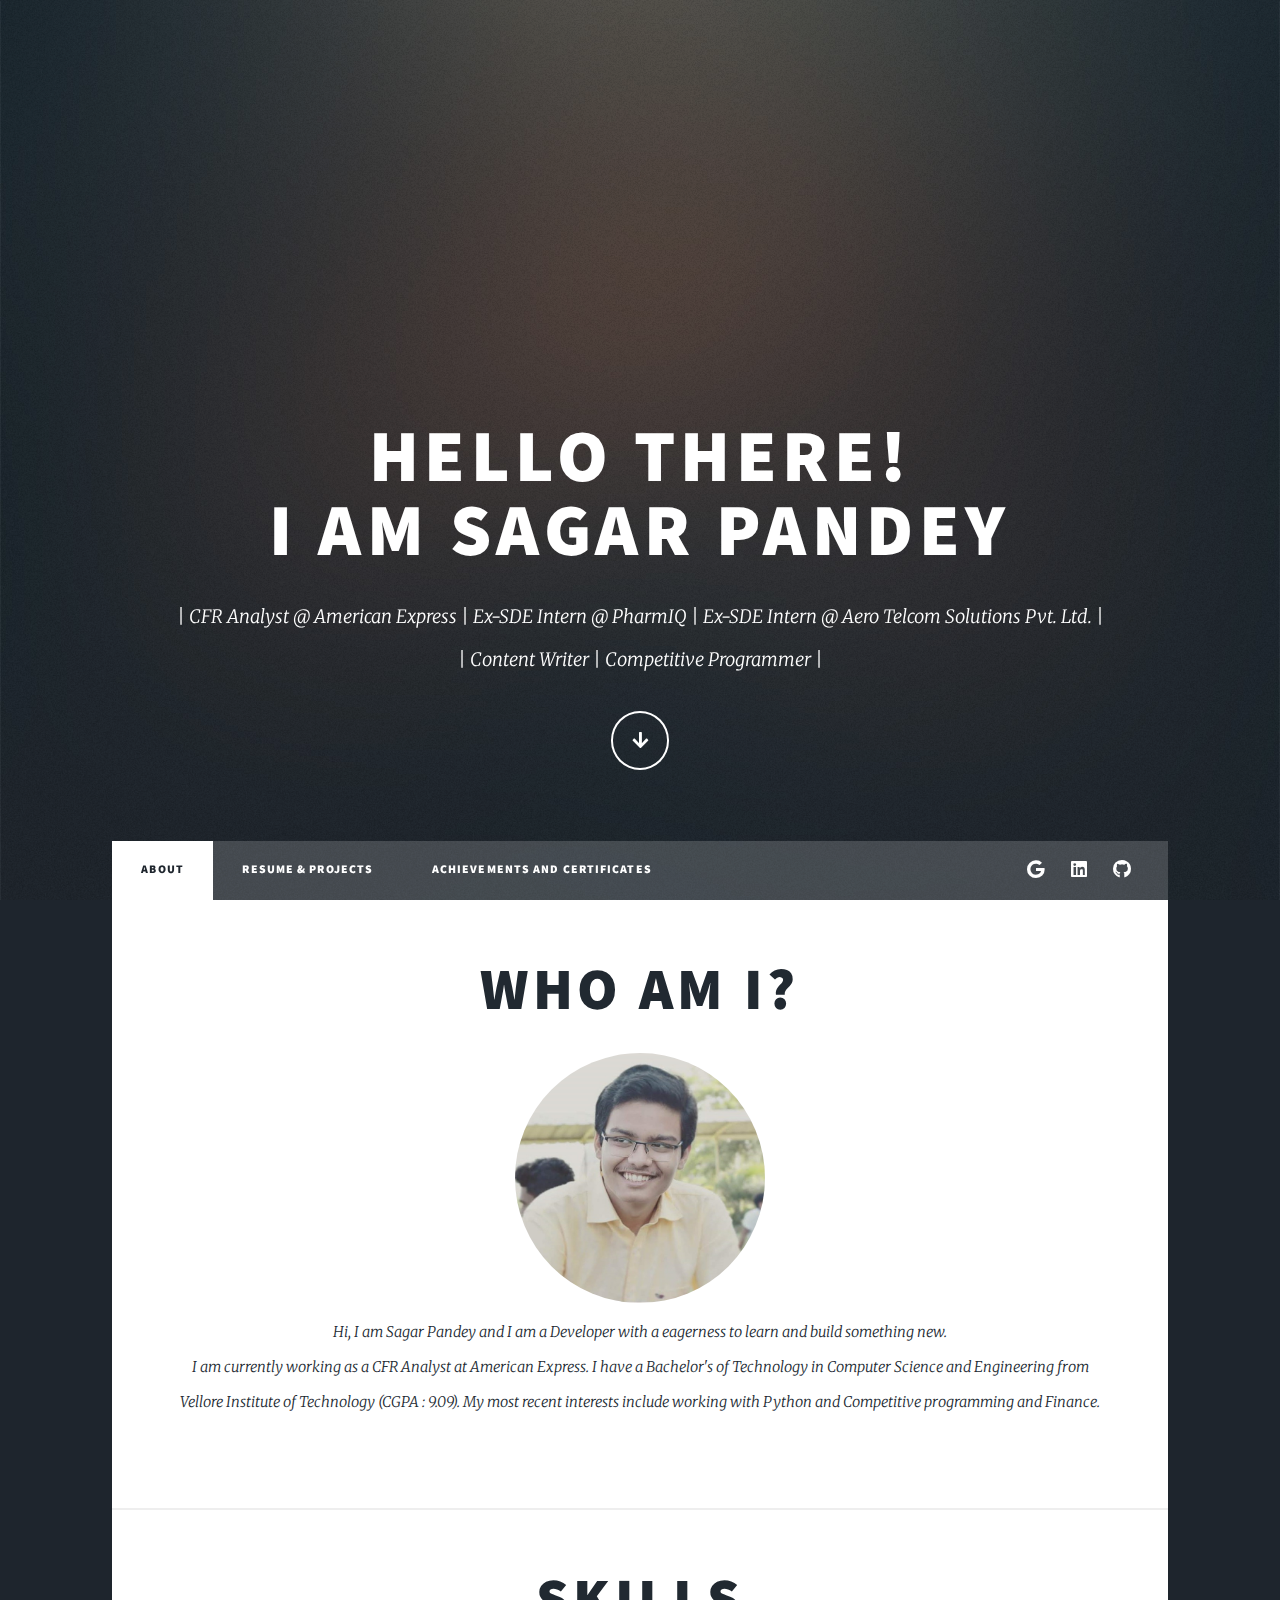
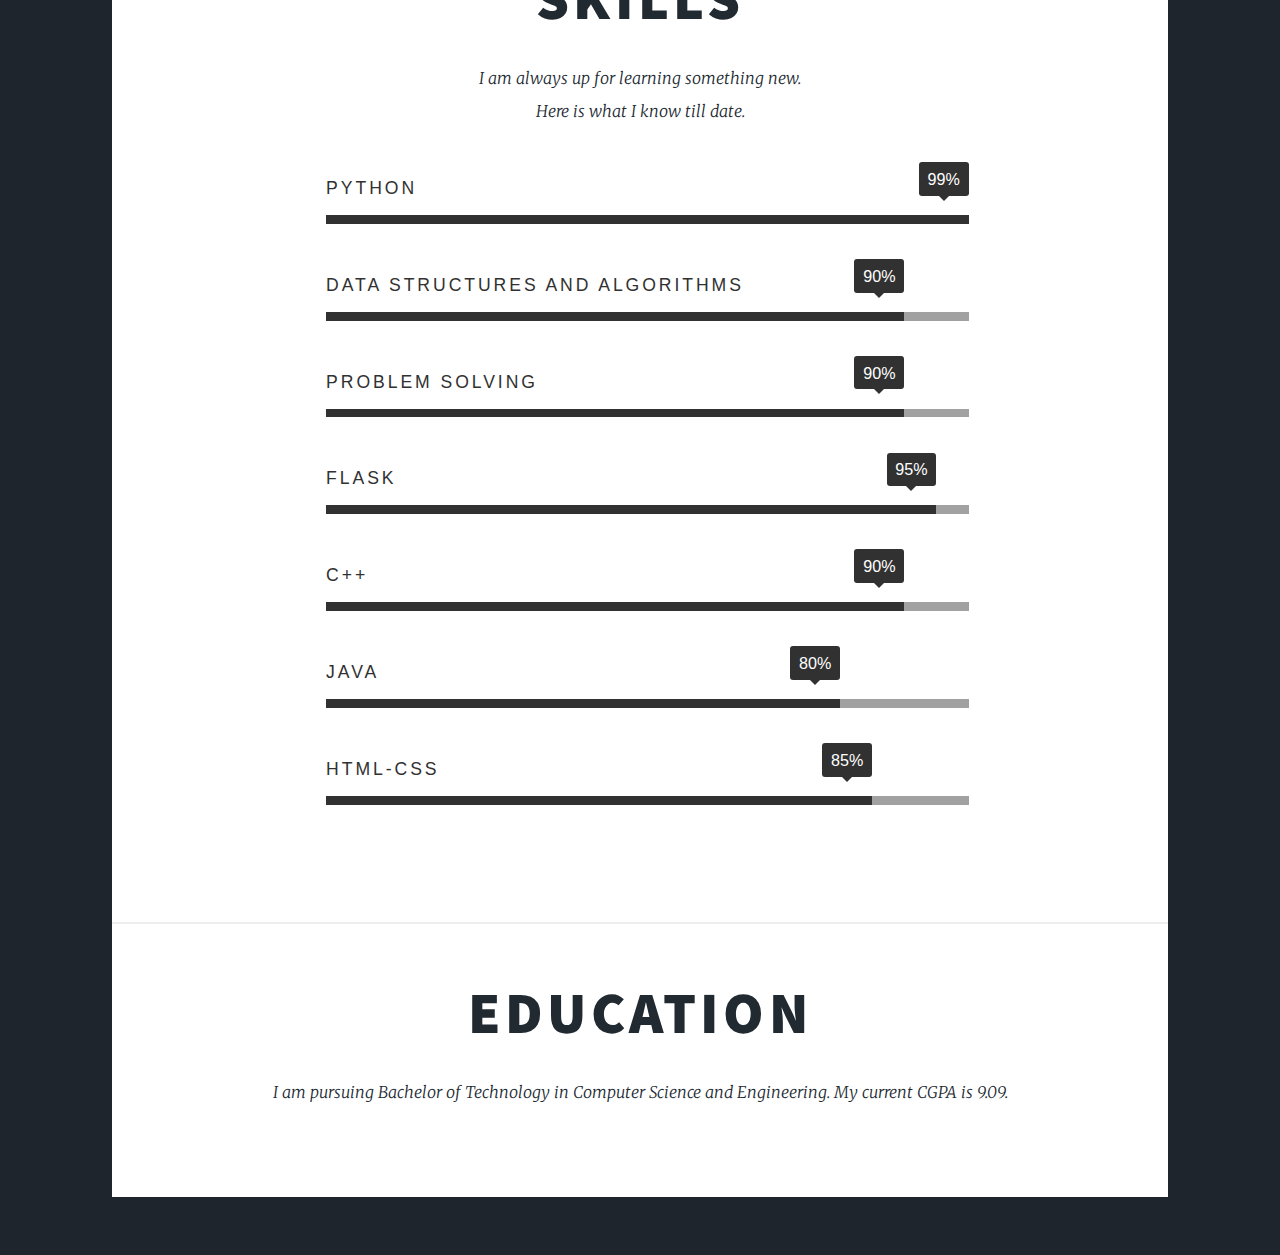
<file: index.html>
<!DOCTYPE HTML>
<html>
	<head>
		<!-- Global site tag (gtag.js) - Google Analytics -->
		<script async src="https://www.googletagmanager.com/gtag/js?id=G-D94VM4J500"></script>
		<script>
		window.dataLayer = window.dataLayer || [];
		function gtag(){dataLayer.push(arguments);}
		gtag('js', new Date());

		gtag('config', 'G-D94VM4J500');
		</script>
		<link rel="icon" href="/images/title-icon.jpg">
		<title>Portfolio-Sagar Pandey</title>
		<meta charset="utf-8" />
		<meta name="viewport" content="width=device-width, initial-scale=1, user-scalable=no" />
		<link rel="stylesheet" href="assets/css/main.css" />
		<noscript><link rel="stylesheet" href="assets/css/noscript.css" /></noscript>
	</head>
	<body class="is-preload">

		<!-- Wrapper -->
			<div id="wrapper" class="fade-in">

				<!-- Intro -->
					<div id="intro">
						<h1>Hello There!<br />
						I am Sagar Pandey</h1>
						<p>| CFR Analyst @ American Express | Ex-SDE Intern @ PharmIQ | Ex-SDE Intern @ Aero Telcom Solutions Pvt. Ltd. |<br>| Content Writer | Competitive Programmer |<br /></p>
						<ul class="actions">
							<li><a href="#header" class="button icon solid solo fa-arrow-down scrolly">Continue</a></li>
						</ul>
					</div>

				<!-- Header -->
					<header id="header">
						<a href="#" class="logo">Let's Get to know me!</a>
					</header>

				<!-- Nav -->
					<nav id="nav">
						<ul class="links">
							<li class="active"><a href="index.html">About</a></li>
							<li><a href="generic.html">Resume & Projects</a></li>
							<li><a href="elements.html">Achievements and Certificates</a></li>
						</ul>
						<ul class="icons">
							<li><a href="mailto:sagarpandey7742@gmail.com" class="icon brands fa-google"><span class="label"></span></a></li>
							<li><a href="https://www.linkedin.com/in/sagarpandey7742/" class="icon brands fa-linkedin"><span class="label">LinkedIn</span></a></li>
							<li><a href="https://github.com/sagarpandey7742" class="icon brands fa-github"><span class="label">GitHub</span></a></li>
						</ul>
					</nav>

				<!-- Main -->
					<div id="main">

						<!-- Featured Post -->
							<article class="">
								<header class="major">
									<h1>Who am I?</h1>
									<img style="border-radius:50%; width: 250Px; height: auto;" src="/images/sagar.jpg"/>
									<p>Hi, I am Sagar Pandey and I am a Developer with a eagerness to learn and build something new.<br> 
										I am currently working as a CFR Analyst at American Express. I have a Bachelor's of Technology in Computer Science and Engineering from <br>
										Vellore Institute of Technology (CGPA : 9.09). My most recent interests include working with Python and Competitive programming and Finance.</p>
								</header>
							</article>

							<article class="">
								<header class="major">
									<h1>Skills</h1>
									<p>I am always up for learning something new. <br>
									Here is what I know till date.</p>
									<div class="skill-bar" style="width: 70%; margin: 0 auto;">
										<ul class="skill-bars">
											<li>
											  <div class="progress percent100"><span>99%</span></div>
											  <strong>Python</strong>
											</li>
											<li>
											  <div class="progress percent90"><span>90%</span></div>
											  <strong>Data Structures and Algorithms</strong>
											</li>
											<li>
												<div class="progress percent90"><span>90%</span></div>
												<strong>Problem solving</strong>
											  </li>
											<li>
											  <div class="progress percent95"><span>95%</span></div>
											  <strong>Flask</strong>
											</li>
											<li>
											  <div class="progress percent90"><span>90%</span></div>
											  <strong>C++</strong>
											</li>
											<li>
											  <div class="progress percent80"><span>80%</span></div>
											  <strong>JAVA</strong>
											</li>
											<li>
											  <div class="progress percent85"><span>85%</span></div>
											  <strong>HTML-CSS</strong>
											</li>
										  </ul>
									</div>
								</header>
							</article>

							<article class="">
								<header class="major">
									<h1>Education</h1>
									<p>	I am pursuing Bachelor of Technology in Computer Science and Engineering. My current CGPA is 9.09.</p>
								</header>
							</article>

						</div>

				<!-- Copyright -->
					<div id="copyright">
					</div>

			</div>

		<!-- Scripts -->
			<script src="assets/js/jquery.min.js"></script>
			<script src="assets/js/jquery.scrollex.min.js"></script>
			<script src="assets/js/jquery.scrolly.min.js"></script>
			<script src="assets/js/browser.min.js"></script>
			<script src="assets/js/breakpoints.min.js"></script>
			<script src="assets/js/util.js"></script>
			<script src="assets/js/main.js"></script>

	</body>
</html>
</file>
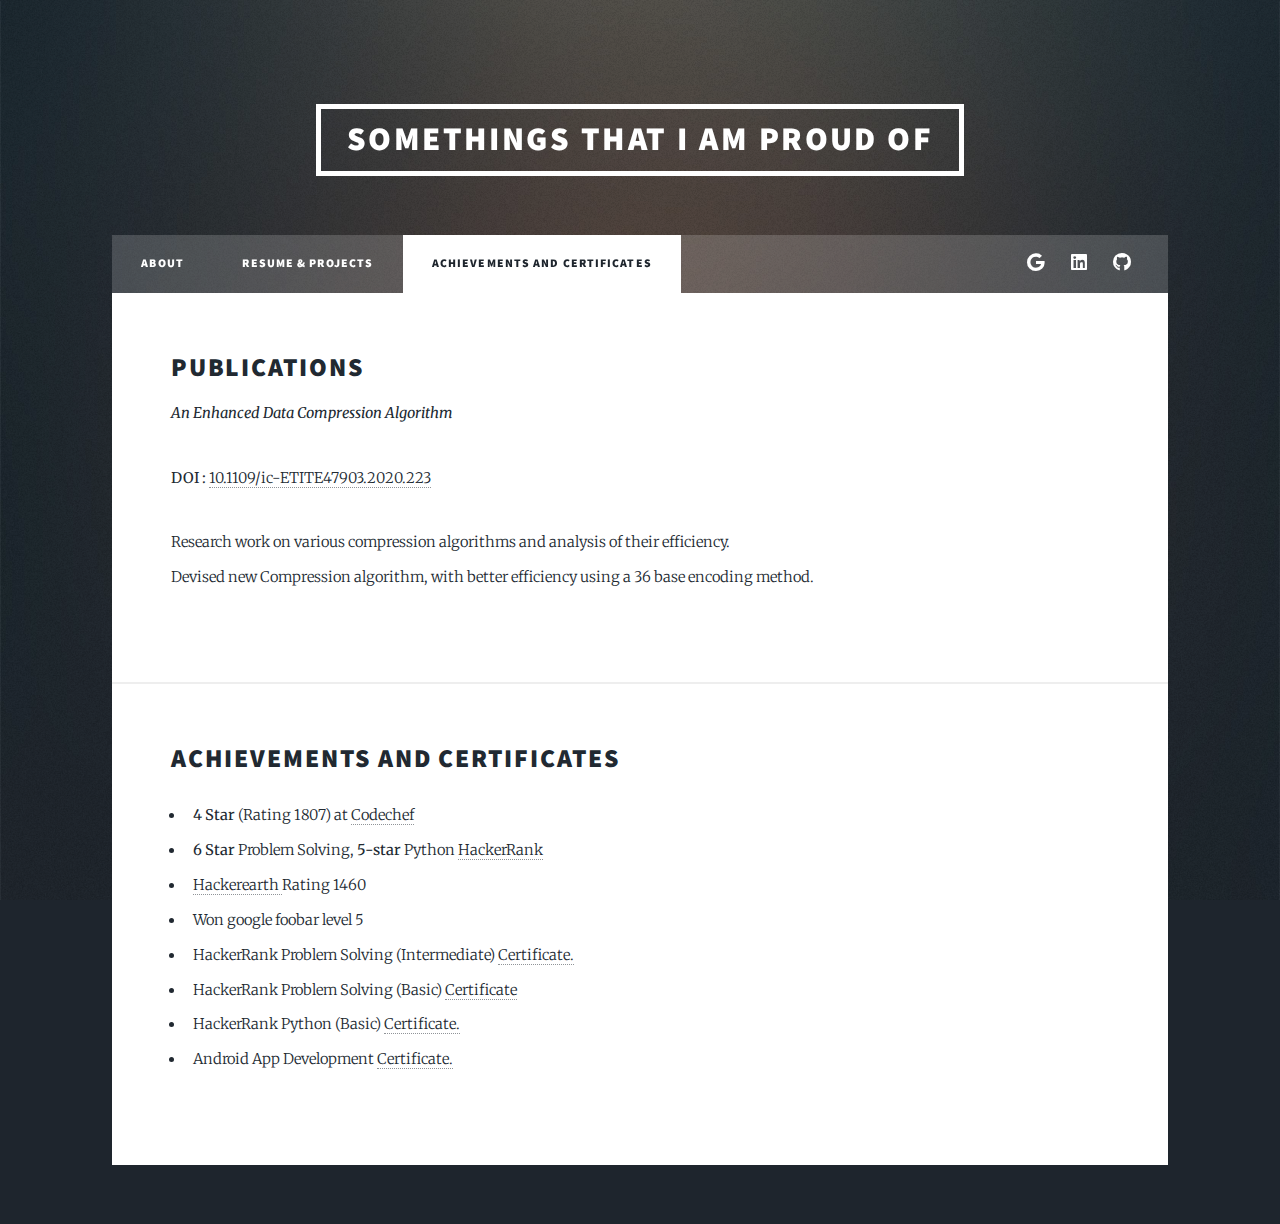
<file: elements.html>
<!DOCTYPE HTML>
<!--
	Massively by HTML5 UP
	html5up.net | @ajlkn
	Free for personal and commercial use under the CCA 3.0 license (html5up.net/license)
-->
<html>
	<head>
		<!-- Global site tag (gtag.js) - Google Analytics -->
	<script async src="https://www.googletagmanager.com/gtag/js?id=G-D94VM4J500"></script>
	<script>
	window.dataLayer = window.dataLayer || [];
	function gtag(){dataLayer.push(arguments);}
	gtag('js', new Date());

	gtag('config', 'G-D94VM4J500');
	</script>
		<title>Portfolio-Sagar Pandey</title>
		<meta charset="utf-8" />
		<meta name="viewport" content="width=device-width, initial-scale=1, user-scalable=no" />
		<link rel="stylesheet" href="assets/css/main.css" />
		<noscript><link rel="stylesheet" href="assets/css/noscript.css" /></noscript>
	</head>
	<body class="is-preload">

		<!-- Wrapper -->
			<div id="wrapper">

				<!-- Header -->
					<header id="header">
						<a href="#" class="logo">Somethings that i am proud of</a>
					</header>

				<!-- Nav -->
				<nav id="nav">
					<ul class="links">
						<li><a href="index.html">About</a></li>
						<li><a href="generic.html">Resume & Projects</a></li>
						<li  class="active"><a href="elements.html">Achievements and Certificates</a></li>
					</ul>
					<ul class="icons">
						<li><a href="mailto:sagarpandey7742@gmail.com" class="icon brands fa-google"><span class="label"></span></a></li>
						<li><a href="https://www.linkedin.com/in/sagarpandey7742/" class="icon brands fa-linkedin"><span class="label">LinkedIn</span></a></li>
						<li><a href="https://github.com/sagarpandey7742" class="icon brands fa-github"><span class="label">GitHub</span></a></li>
					</ul>
				</nav>

				<!-- Main -->
					<div id="main">

						<!-- Post -->
							<section class="post">
									<header>
										<h2>Publications</h2>
										<p> <b> An Enhanced Data Compression Algorithm </b></p>
									</header>
									<p><b>DOI :  </b><a href="https://ieeexplore.ieee.org/document/9077887/"> 10.1109/ic-ETITE47903.2020.223</a></p>
									<p>Research work on various compression algorithms and analysis
										of their efficiency. <br>Devised new Compression algorithm, with better efficiency using
										a 36 base encoding method.</p>
							</section>
							<section class="post">	
								<header>
									<h2>Achievements and Certificates</h2>
								</header>
										<div class="col-6 col-12-small">
											<ul>
												<li><b>4 Star</b> (Rating 1807) at <a href="https://www.codechef.com/users/sagar7742">Codechef</a></li>
												<li><b>6 Star </b>Problem Solving, <b>5-star </b> Python <a href="https://www.hackerrank.com/sagarpandey7742?hr_r=1">HackerRank</a></li>
												<li><a href="https://www.hackerearth.com/@sagarpandey7742">Hackerearth </a>Rating 1460</li>
												<li>Won google foobar level 5</li>
												<li>HackerRank Problem Solving (Intermediate) <a href="https://www.hackerrank.com/certificates/108babbd3ba0">Certificate.</a></li>
												<li>HackerRank Problem Solving (Basic) <a href="https://www.hackerrank.com/certificates/d488f636ca6a">Certificate</a></li>
												<li>HackerRank Python (Basic) <a href="https://www.hackerrank.com/certificates/8421bd9f0fc1">Certificate.</a></li>
												<li>Android App Development <a href="https://www.dropbox.com/s/lfweohvf091z873/Android%20App%20Development%20Training%20-%20Certificate%20of%20Completion%20%281%29.pdf?dl=0">Certificate.</a></li>
											</ul>

										
									</div>
							</section>

					</div>
					
				<!-- Copyright -->
					<div id="copyright">
					</div>

			</div>

		<!-- Scripts -->
			<script src="assets/js/jquery.min.js"></script>
			<script src="assets/js/jquery.scrollex.min.js"></script>
			<script src="assets/js/jquery.scrolly.min.js"></script>
			<script src="assets/js/browser.min.js"></script>
			<script src="assets/js/breakpoints.min.js"></script>
			<script src="assets/js/util.js"></script>
			<script src="assets/js/main.js"></script>

	</body>
</html>
</file>
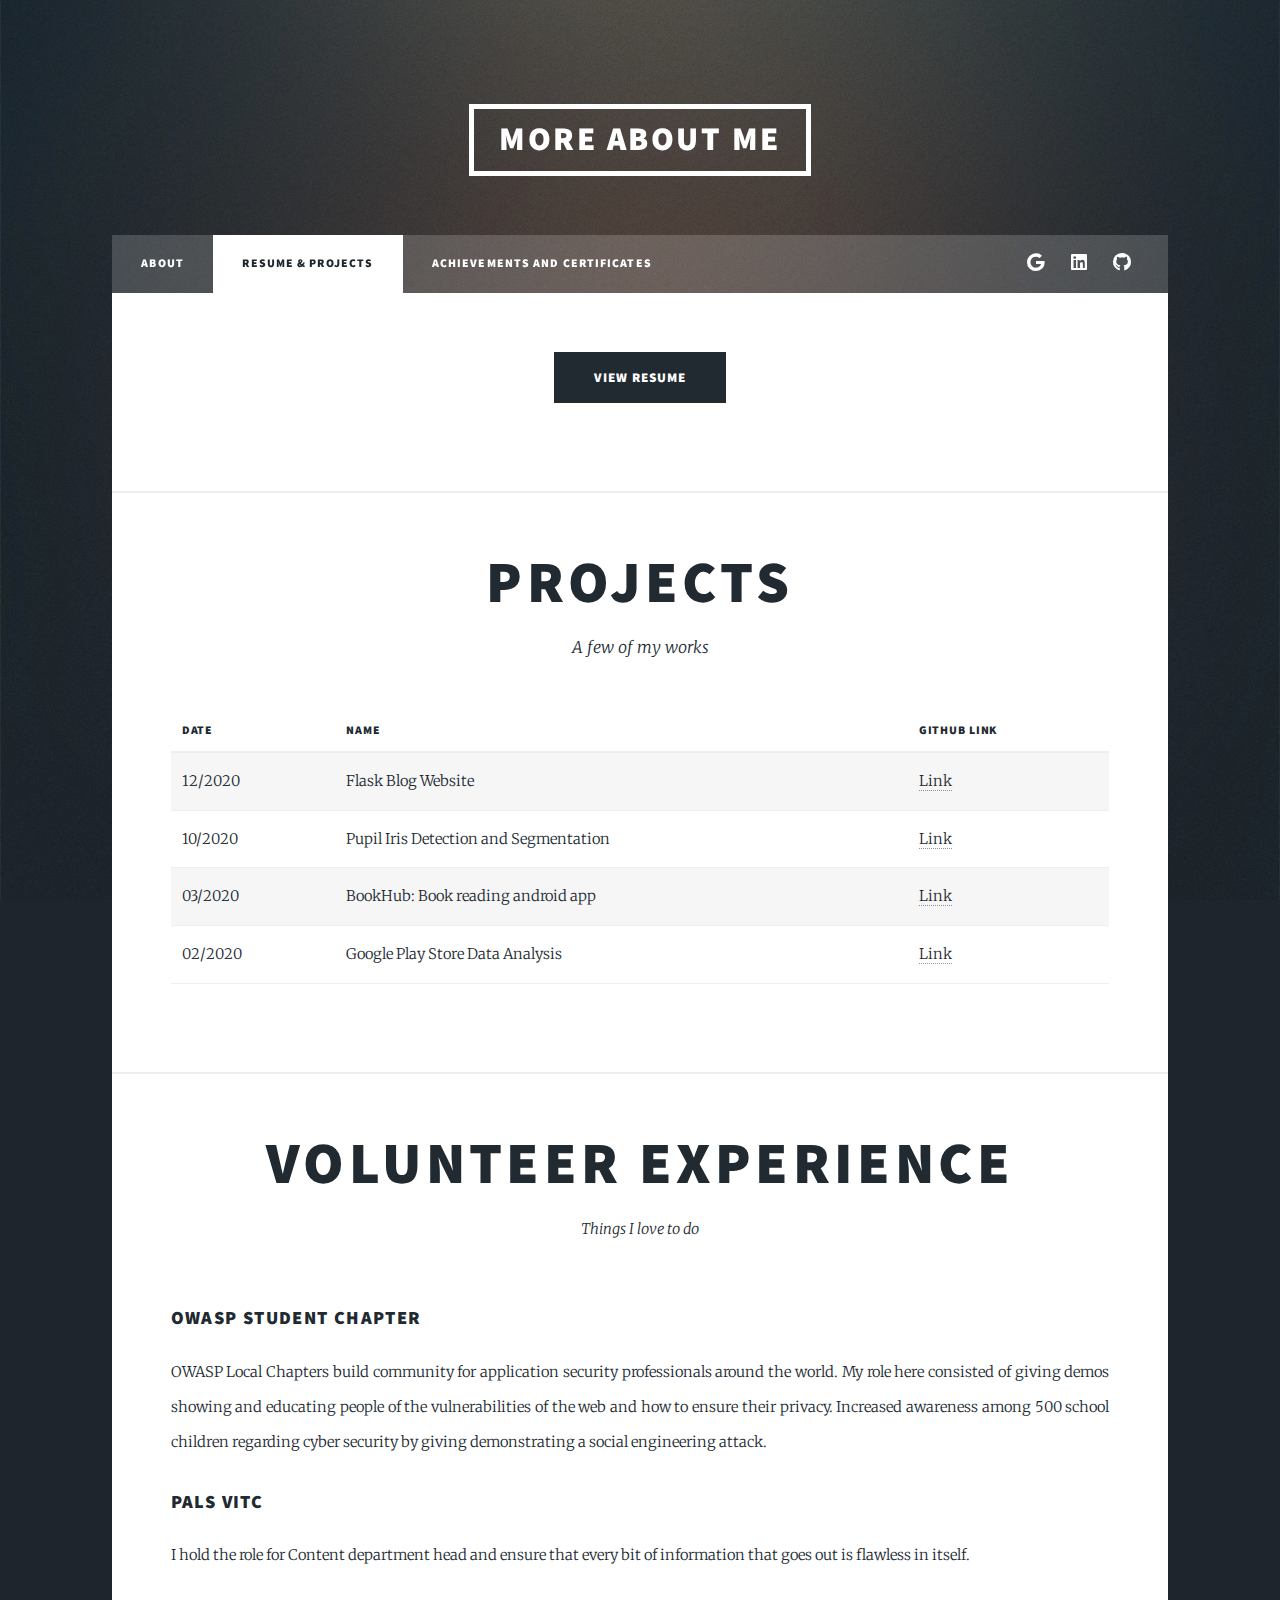
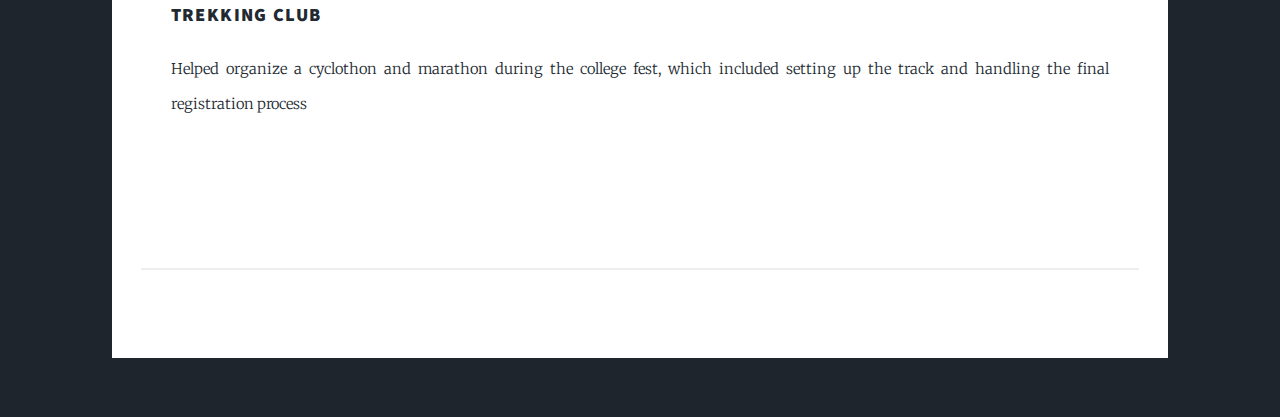
<file: generic.html>
<!DOCTYPE HTML>
<!--
	Massively by HTML5 UP
	html5up.net | @ajlkn
	Free for personal and commercial use under the CCA 3.0 license (html5up.net/license)
-->
<html>
	<head>
		<!-- Global site tag (gtag.js) - Google Analytics -->
	<script async src="https://www.googletagmanager.com/gtag/js?id=G-D94VM4J500"></script>
	<script>
	window.dataLayer = window.dataLayer || [];
	function gtag(){dataLayer.push(arguments);}
	gtag('js', new Date());

	gtag('config', 'G-D94VM4J500');
	</script>
		<title>Portfolio-Sagar Pandey</title>
		<meta charset="utf-8" />
		<meta name="viewport" content="width=device-width, initial-scale=1, user-scalable=no" />
		<link rel="stylesheet" href="assets/css/main.css" />
		<noscript><link rel="stylesheet" href="assets/css/noscript.css" /></noscript>
	</head>
	<body class="is-preload">

		<!-- Wrapper -->
			<div id="wrapper">

				<!-- Header -->
					<header id="header">
						<a href="#" class="logo">More about me</a>
					</header>

				<!-- Nav -->
				<nav id="nav">
					<ul class="links">
						<li><a href="index.html">About</a></li>
						<li class="active"><a href="generic.html">Resume & Projects</a></li>
						<li><a href="elements.html">Achievements and Certificates</a></li>
					</ul>
					<ul class="icons">
						<li><a href="mailto:sagarpandey7742@gmail.com" class="icon brands fa-google"><span class="label"></span></a></li>
						<li><a href="https://www.linkedin.com/in/sagarpandey7742/" class="icon brands fa-linkedin"><span class="label">LinkedIn</span></a></li>
						<li><a href="https://github.com/sagarpandey7742" class="icon brands fa-github"><span class="label">GitHub</span></a></li>
					</ul>
				</nav>
				<!-- Main -->
					<div id="main">

						<!-- Post -->
							<section class="">
								<header class="major">
									<a
										href="SagarPandeyResume.pdf"
										title="View Resume"
										class="button primary large"
										target="_blank"
										>View Resume
									</a>
								</header>
							</section>

							<section class="post">
								<header class="major">
									<h1>Projects</h1>
									<p>A few of my works</p>
								</header>
								<div class="table-wrapper">
									<table>
										<thead>
											<tr>
												<th>Date</th>
												<th>Name</th>
												<th>Github Link</th>
											</tr>
										</thead>
										<tbody>
											<tr>
												<td>12/2020</td>
												<td>Flask Blog Website</td>
												<td><a href="https://github.com/sagarpandey7742/Flask-Blog" style="text-decoration: none;">Link</a></td>
											</tr>
											<tr>
												<td>10/2020</td>
												<td>Pupil Iris Detection and Segmentation</td>
												<td><a href="https://github.com/sagarpandey7742/pupilIrisDetector" style="text-decoration: none;">Link</a></td>
											</tr>
											<tr>
												<td>03/2020</td>
												<td>BookHub: Book reading android app</td>
												<td><a href="https://github.com/sagarpandey7742/BookHub" style="text-decoration: none;">Link</a></td>
											</tr>
											<tr>
												<td>02/2020</td>
												<td>Google Play Store Data Analysis</td>
												<td><a href="https://github.com/sagarpandey7742/Google-Play-Store-Data-Analysis" style="text-decoration: none;">Link</a></td>
											</tr>
										</tbody>
									</table>
								</div>
							</section>

							<section class="post">
								<header class="major">
									<h2>Volunteer Experience</h2>
									<p> Things I love to do</p>
								</header>
								<h3>OWASP Student Chapter</h3>
								<p>OWASP Local Chapters build community for application security professionals around the world. 
									My role here consisted of giving demos showing and educating people of the vulnerabilities of 
									the web and how to ensure their privacy. Increased awareness among 500 school children regarding 
									cyber security by giving demonstrating a social engineering attack.</p>
								<h3>PALS VITC</h3>
								<p>I hold the role for Content department head and ensure that every bit of information that goes out is flawless in itself.</p>
								<h3>Trekking Club</h3>
								<p>Helped organize a cyclothon and marathon during the college fest, which included setting up the track and handling the
									final registration process</p>
							</section>
							<div id="copyright">
							</div>

					</div>

					

			</div>

		<!-- Scripts -->
			<script src="assets/js/jquery.min.js"></script>
			<script src="assets/js/jquery.scrollex.min.js"></script>
			<script src="assets/js/jquery.scrolly.min.js"></script>
			<script src="assets/js/browser.min.js"></script>
			<script src="assets/js/breakpoints.min.js"></script>
			<script src="assets/js/util.js"></script>
			<script src="assets/js/main.js"></script>

	</body>
</html>
</file>
<file: assets/css/main.css>
@import url(fontawesome-all.min.css);
@import url("https://fonts.googleapis.com/css?family=Merriweather:300,700,300italic,700italic|Source+Sans+Pro:900");

/*
	Massively by HTML5 UP
	html5up.net | @ajlkn
	Free for personal and commercial use under the CCA 3.0 license (html5up.net/license)
*/

html, body, div, span, applet, object,
iframe, h1, h2, h3, h4, h5, h6, p, blockquote,
pre, a, abbr, acronym, address, big, cite,
code, del, dfn, em, img, ins, kbd, q, s, samp,
small, strike, strong, sub, sup, tt, var, b,
u, i, center, dl, dt, dd, ol, ul, li, fieldset,
form, label, legend, table, caption, tbody,
tfoot, thead, tr, th, td, article, aside,
canvas, details, embed, figure, figcaption,
footer, header, hgroup, menu, nav, output, ruby,
section, summary, time, mark, audio, video {
	margin: 0;
	padding: 0;
	border: 0;
	font-size: 100%;
	font: inherit;
	vertical-align: baseline;}

article, aside, details, figcaption, figure,
footer, header, hgroup, menu, nav, section {
	display: block;}

body {
	line-height: 1;
}

.skill-bars {
	list-style: none;
	margin: 6rem 0 3rem;
}
.skill-bars li {
	height: .6rem;
	background: #a1a1a1;
	width: 100%;
	margin-bottom: 6rem;
	padding: 0;
	position: relative;
}
.skill-bars li strong {
	position: absolute;
	left: 0;
	top: -3rem;
	font-family: "poppins-bold", sans-serif;
	color: #313131;
	text-transform: uppercase;
	letter-spacing: .2rem;
	font-size: 1.2rem;
	line-height: 2.4rem;
}
.skill-bars li .progress {
	background: #313131;
	position: relative;
	height: 100%;
}
.skill-bars li .progress span {
	position: absolute;
	right: 0;
	top: -3.6rem;
	display: block;
	font-family: "poppins-regular", sans-serif;
	color: white;
	font-size: 1.1rem;
	line-height: 1;
	background: #313131;
	padding: .6rem .6rem;
	border-radius: 3px;
}
.skill-bars li .progress span::after {
	position: absolute;
	left: 50%;
	bottom: -5px;
	margin-left: -5px;
	border-right: 5px solid transparent;
	border-left: 5px solid transparent;
	border-top: 5px solid #313131;
	content: "";
}

.skill-bars li .percent5   { width: 5%; }
.skill-bars li .percent10  { width: 10%; }
.skill-bars li .percent15  { width: 15%; }
.skill-bars li .percent20  { width: 20%; }
.skill-bars li .percent25  { width: 25%; }
.skill-bars li .percent30  { width: 30%; }
.skill-bars li .percent35  { width: 35%; }
.skill-bars li .percent40  { width: 40%; }
.skill-bars li .percent45  { width: 45%; }
.skill-bars li .percent50  { width: 50%; }
.skill-bars li .percent55  { width: 55%; }
.skill-bars li .percent60  { width: 60%; }
.skill-bars li .percent65  { width: 65%; }
.skill-bars li .percent70  { width: 70%; }
.skill-bars li .percent75  { width: 75%; }
.skill-bars li .percent80  { width: 80%; }
.skill-bars li .percent85  { width: 85%; }
.skill-bars li .percent90  { width: 90%; }
.skill-bars li .percent95  { width: 95%; }
.skill-bars li .percent100 { width: 100%; }



ol, ul {
	list-style: none;
}

blockquote, q {
	quotes: none;
}

	blockquote:before, blockquote:after, q:before, q:after {
		content: '';
		content: none;
	}

table {
	border-collapse: collapse;
	border-spacing: 0;
}

body {
	-webkit-text-size-adjust: none;
}

mark {
	background-color: transparent;
	color: inherit;
}

input::-moz-focus-inner {
	border: 0;
	padding: 0;
}

input, select, textarea {
	-moz-appearance: none;
	-webkit-appearance: none;
	-ms-appearance: none;
	appearance: none;
}

/* Basic */

	@-ms-viewport {
		width: device-width;
	}

	body {
		-ms-overflow-style: scrollbar;
	}

	@media screen and (max-width: 480px) {

		html, body {
			min-width: 320px;
		}

	}

	html {
		box-sizing: border-box;
	}

	*, *:before, *:after {
		box-sizing: inherit;
	}

	body {
		background-color: #1e252d;
	}

		body.is-preload *, body.is-preload *:before, body.is-preload *:after {
			-moz-animation: none !important;
			-webkit-animation: none !important;
			-ms-animation: none !important;
			animation: none !important;
			-moz-transition: none !important;
			-webkit-transition: none !important;
			-ms-transition: none !important;
			transition: none !important;
		}

/* Type */

	html {
		font-size: 16pt;
	}

		@media screen and (max-width: 1680px) {

			html {
				font-size: 12pt;
			}

		}

		@media screen and (max-width: 1280px) {

			html {
				font-size: 11pt;
			}

		}

		@media screen and (max-width: 360px) {

			html {
				font-size: 10pt;
			}

		}

	body {
		color: #212931;
	}

	body, input, select, textarea {
		font-family: "Merriweather", Georgia, serif;
		font-weight: 300;
		font-size: 1rem;
		line-height: 2.375;
	}

	a {
		-moz-transition: color 0.2s ease-in-out, background-color 0.2s ease-in-out, border-color 0.2s ease-in-out, box-shadow 0.2s ease-in-out;
		-webkit-transition: color 0.2s ease-in-out, background-color 0.2s ease-in-out, border-color 0.2s ease-in-out, box-shadow 0.2s ease-in-out;
		-ms-transition: color 0.2s ease-in-out, background-color 0.2s ease-in-out, border-color 0.2s ease-in-out, box-shadow 0.2s ease-in-out;
		transition: color 0.2s ease-in-out, background-color 0.2s ease-in-out, border-color 0.2s ease-in-out, box-shadow 0.2s ease-in-out;
		border-bottom: dotted 1px;
		text-decoration: none;
	}

		a:hover {
			border-bottom-color: transparent;
		}

	strong, b {
		font-weight: 400;
	}

	em, i {
		font-style: italic;
	}

	p {
		text-align: justify;
		margin: 0 0 2rem 0;
	}

	h1, h2, h3, h4, h5, h6 {
		font-family: "Source Sans Pro", Helvetica, sans-serif;
		font-weight: 900;
		line-height: 1.5;
		letter-spacing: 0.075em;
		text-transform: uppercase;
		margin: 0 0 1rem 0;
	}

		h1 a, h2 a, h3 a, h4 a, h5 a, h6 a {
			border-bottom: 0;
			color: inherit;
			text-decoration: none;
		}

	h1 {
		font-size: 4rem;
		line-height: 1.1;
		margin: 0 0 2rem 0;
	}

	h2 {
		font-size: 1.75rem;
		line-height: 1.3;
		margin: 0 0 1.5rem 0;
	}

	h3 {
		font-size: 1.25rem;
		margin: 0 0 1.5rem 0;
	}

	h4 {
		font-size: 1rem;
	}

	h5 {
		font-size: 0.9rem;
	}

	h6 {
		font-size: 0.8rem;
	}

	sub {
		font-size: 0.8rem;
		position: relative;
		top: 0.5rem;
	}

	sup {
		font-size: 0.8rem;
		position: relative;
		top: -0.5rem;
	}

	blockquote {
		border-left: solid 4px;
		font-style: italic;
		margin: 0 0 2rem 0;
		padding: 0.5rem 0 0.5rem 2rem;
	}

	code {
		border: solid 2px;
		font-family: "Courier New", monospace;
		font-size: 0.9rem;
		margin: 0 0.25rem;
		padding: 0.25rem 0.65rem;
	}

	pre {
		-webkit-overflow-scrolling: touch;
		font-family: "Courier New", monospace;
		font-size: 0.9rem;
		margin: 0 0 2rem 0;
	}

		pre code {
			display: block;
			line-height: 1.75;
			padding: 1rem 1.5rem;
			overflow-x: auto;
		}

	hr {
		border: 0;
		border-bottom: solid 2px;
		margin: 3rem 0;
	}

		hr.major {
			margin: 5rem 0;
		}

	.align-left {
		text-align: left;
	}

	.align-center {
		text-align: center;
	}

	.align-right {
		text-align: right;
	}

	input, select, textarea {
		color: #212931;
	}

	a {
		color: #212931;
		text-decoration: none;
		border-bottom-color: rgba(33, 41, 49, 0.5);
	}

		a:hover {
			border-bottom-color: transparent;
			color: #18bfef !important;
		}

	strong, b {
		color: #212931;
	}

	h1, h2, h3, h4, h5, h6 {
		color: #212931;
	}

	blockquote {
		border-left-color: #eeeeee;
	}

	code {
		background: rgba(220, 220, 220, 0.25);
		border-color: #eeeeee;
	}

	hr {
		border-bottom-color: #eeeeee;
	}

/* Row */

	.row {
		display: flex;
		flex-wrap: wrap;
		box-sizing: border-box;
		align-items: stretch;
	}

		.row > * {
			box-sizing: border-box;
		}

		.row.gtr-uniform > * > :last-child {
			margin-bottom: 0;
		}

		.row.aln-left {
			justify-content: flex-start;
		}

		.row.aln-center {
			justify-content: center;
		}

		.row.aln-right {
			justify-content: flex-end;
		}

		.row.aln-top {
			align-items: flex-start;
		}

		.row.aln-middle {
			align-items: center;
		}

		.row.aln-bottom {
			align-items: flex-end;
		}

		.row > .imp {
			order: -1;
		}

		.row > .col-1 {
			width: 8.33333%;
		}

		.row > .off-1 {
			margin-left: 8.33333%;
		}

		.row > .col-2 {
			width: 16.66667%;
		}

		.row > .off-2 {
			margin-left: 16.66667%;
		}

		.row > .col-3 {
			width: 25%;
		}

		.row > .off-3 {
			margin-left: 25%;
		}

		.row > .col-4 {
			width: 33.33333%;
		}

		.row > .off-4 {
			margin-left: 33.33333%;
		}

		.row > .col-5 {
			width: 41.66667%;
		}

		.row > .off-5 {
			margin-left: 41.66667%;
		}

		.row > .col-6 {
			width: 50%;
		}

		.row > .off-6 {
			margin-left: 50%;
		}

		.row > .col-7 {
			width: 58.33333%;
		}

		.row > .off-7 {
			margin-left: 58.33333%;
		}

		.row > .col-8 {
			width: 66.66667%;
		}

		.row > .off-8 {
			margin-left: 66.66667%;
		}

		.row > .col-9 {
			width: 75%;
		}

		.row > .off-9 {
			margin-left: 75%;
		}

		.row > .col-10 {
			width: 83.33333%;
		}

		.row > .off-10 {
			margin-left: 83.33333%;
		}

		.row > .col-11 {
			width: 91.66667%;
		}

		.row > .off-11 {
			margin-left: 91.66667%;
		}

		.row > .col-12 {
			width: 100%;
		}

		.row > .off-12 {
			margin-left: 100%;
		}

		.row.gtr-0 {
			margin-top: 0;
			margin-left: 0rem;
		}

			.row.gtr-0 > * {
				padding: 0 0 0 0rem;
			}

			.row.gtr-0.gtr-uniform {
				margin-top: 0rem;
			}

				.row.gtr-0.gtr-uniform > * {
					padding-top: 0rem;
				}

		.row.gtr-25 {
			margin-top: 0;
			margin-left: -0.375rem;
		}

			.row.gtr-25 > * {
				padding: 0 0 0 0.375rem;
			}

			.row.gtr-25.gtr-uniform {
				margin-top: -0.375rem;
			}

				.row.gtr-25.gtr-uniform > * {
					padding-top: 0.375rem;
				}

		.row.gtr-50 {
			margin-top: 0;
			margin-left: -0.75rem;
		}

			.row.gtr-50 > * {
				padding: 0 0 0 0.75rem;
			}

			.row.gtr-50.gtr-uniform {
				margin-top: -0.75rem;
			}

				.row.gtr-50.gtr-uniform > * {
					padding-top: 0.75rem;
				}

		.row {
			margin-top: 0;
			margin-left: -1.5rem;
		}

			.row > * {
				padding: 0 0 0 1.5rem;
			}

			.row.gtr-uniform {
				margin-top: -1.5rem;
			}

				.row.gtr-uniform > * {
					padding-top: 1.5rem;
				}

		.row.gtr-150 {
			margin-top: 0;
			margin-left: -2.25rem;
		}

			.row.gtr-150 > * {
				padding: 0 0 0 2.25rem;
			}

			.row.gtr-150.gtr-uniform {
				margin-top: -2.25rem;
			}

				.row.gtr-150.gtr-uniform > * {
					padding-top: 2.25rem;
				}

		.row.gtr-200 {
			margin-top: 0;
			margin-left: -3rem;
		}

			.row.gtr-200 > * {
				padding: 0 0 0 3rem;
			}

			.row.gtr-200.gtr-uniform {
				margin-top: -3rem;
			}

				.row.gtr-200.gtr-uniform > * {
					padding-top: 3rem;
				}

		@media screen and (max-width: 1680px) {

			.row {
				display: flex;
				flex-wrap: wrap;
				box-sizing: border-box;
				align-items: stretch;
			}

				.row > * {
					box-sizing: border-box;
				}

				.row.gtr-uniform > * > :last-child {
					margin-bottom: 0;
				}

				.row.aln-left {
					justify-content: flex-start;
				}

				.row.aln-center {
					justify-content: center;
				}

				.row.aln-right {
					justify-content: flex-end;
				}

				.row.aln-top {
					align-items: flex-start;
				}

				.row.aln-middle {
					align-items: center;
				}

				.row.aln-bottom {
					align-items: flex-end;
				}

				.row > .imp-xlarge {
					order: -1;
				}

				.row > .col-1-xlarge {
					width: 8.33333%;
				}

				.row > .off-1-xlarge {
					margin-left: 8.33333%;
				}

				.row > .col-2-xlarge {
					width: 16.66667%;
				}

				.row > .off-2-xlarge {
					margin-left: 16.66667%;
				}

				.row > .col-3-xlarge {
					width: 25%;
				}

				.row > .off-3-xlarge {
					margin-left: 25%;
				}

				.row > .col-4-xlarge {
					width: 33.33333%;
				}

				.row > .off-4-xlarge {
					margin-left: 33.33333%;
				}

				.row > .col-5-xlarge {
					width: 41.66667%;
				}

				.row > .off-5-xlarge {
					margin-left: 41.66667%;
				}

				.row > .col-6-xlarge {
					width: 50%;
				}

				.row > .off-6-xlarge {
					margin-left: 50%;
				}

				.row > .col-7-xlarge {
					width: 58.33333%;
				}

				.row > .off-7-xlarge {
					margin-left: 58.33333%;
				}

				.row > .col-8-xlarge {
					width: 66.66667%;
				}

				.row > .off-8-xlarge {
					margin-left: 66.66667%;
				}

				.row > .col-9-xlarge {
					width: 75%;
				}

				.row > .off-9-xlarge {
					margin-left: 75%;
				}

				.row > .col-10-xlarge {
					width: 83.33333%;
				}

				.row > .off-10-xlarge {
					margin-left: 83.33333%;
				}

				.row > .col-11-xlarge {
					width: 91.66667%;
				}

				.row > .off-11-xlarge {
					margin-left: 91.66667%;
				}

				.row > .col-12-xlarge {
					width: 100%;
				}

				.row > .off-12-xlarge {
					margin-left: 100%;
				}

				.row.gtr-0 {
					margin-top: 0;
					margin-left: 0rem;
				}

					.row.gtr-0 > * {
						padding: 0 0 0 0rem;
					}

					.row.gtr-0.gtr-uniform {
						margin-top: 0rem;
					}

						.row.gtr-0.gtr-uniform > * {
							padding-top: 0rem;
						}

				.row.gtr-25 {
					margin-top: 0;
					margin-left: -0.375rem;
				}

					.row.gtr-25 > * {
						padding: 0 0 0 0.375rem;
					}

					.row.gtr-25.gtr-uniform {
						margin-top: -0.375rem;
					}

						.row.gtr-25.gtr-uniform > * {
							padding-top: 0.375rem;
						}

				.row.gtr-50 {
					margin-top: 0;
					margin-left: -0.75rem;
				}

					.row.gtr-50 > * {
						padding: 0 0 0 0.75rem;
					}

					.row.gtr-50.gtr-uniform {
						margin-top: -0.75rem;
					}

						.row.gtr-50.gtr-uniform > * {
							padding-top: 0.75rem;
						}

				.row {
					margin-top: 0;
					margin-left: -1.5rem;
				}

					.row > * {
						padding: 0 0 0 1.5rem;
					}

					.row.gtr-uniform {
						margin-top: -1.5rem;
					}

						.row.gtr-uniform > * {
							padding-top: 1.5rem;
						}

				.row.gtr-150 {
					margin-top: 0;
					margin-left: -2.25rem;
				}

					.row.gtr-150 > * {
						padding: 0 0 0 2.25rem;
					}

					.row.gtr-150.gtr-uniform {
						margin-top: -2.25rem;
					}

						.row.gtr-150.gtr-uniform > * {
							padding-top: 2.25rem;
						}

				.row.gtr-200 {
					margin-top: 0;
					margin-left: -3rem;
				}

					.row.gtr-200 > * {
						padding: 0 0 0 3rem;
					}

					.row.gtr-200.gtr-uniform {
						margin-top: -3rem;
					}

						.row.gtr-200.gtr-uniform > * {
							padding-top: 3rem;
						}

		}

		@media screen and (max-width: 1280px) {

			.row {
				display: flex;
				flex-wrap: wrap;
				box-sizing: border-box;
				align-items: stretch;
			}

				.row > * {
					box-sizing: border-box;
				}

				.row.gtr-uniform > * > :last-child {
					margin-bottom: 0;
				}

				.row.aln-left {
					justify-content: flex-start;
				}

				.row.aln-center {
					justify-content: center;
				}

				.row.aln-right {
					justify-content: flex-end;
				}

				.row.aln-top {
					align-items: flex-start;
				}

				.row.aln-middle {
					align-items: center;
				}

				.row.aln-bottom {
					align-items: flex-end;
				}

				.row > .imp-large {
					order: -1;
				}

				.row > .col-1-large {
					width: 8.33333%;
				}

				.row > .off-1-large {
					margin-left: 8.33333%;
				}

				.row > .col-2-large {
					width: 16.66667%;
				}

				.row > .off-2-large {
					margin-left: 16.66667%;
				}

				.row > .col-3-large {
					width: 25%;
				}

				.row > .off-3-large {
					margin-left: 25%;
				}

				.row > .col-4-large {
					width: 33.33333%;
				}

				.row > .off-4-large {
					margin-left: 33.33333%;
				}

				.row > .col-5-large {
					width: 41.66667%;
				}

				.row > .off-5-large {
					margin-left: 41.66667%;
				}

				.row > .col-6-large {
					width: 50%;
				}

				.row > .off-6-large {
					margin-left: 50%;
				}

				.row > .col-7-large {
					width: 58.33333%;
				}

				.row > .off-7-large {
					margin-left: 58.33333%;
				}

				.row > .col-8-large {
					width: 66.66667%;
				}

				.row > .off-8-large {
					margin-left: 66.66667%;
				}

				.row > .col-9-large {
					width: 75%;
				}

				.row > .off-9-large {
					margin-left: 75%;
				}

				.row > .col-10-large {
					width: 83.33333%;
				}

				.row > .off-10-large {
					margin-left: 83.33333%;
				}

				.row > .col-11-large {
					width: 91.66667%;
				}

				.row > .off-11-large {
					margin-left: 91.66667%;
				}

				.row > .col-12-large {
					width: 100%;
				}

				.row > .off-12-large {
					margin-left: 100%;
				}

				.row.gtr-0 {
					margin-top: 0;
					margin-left: 0rem;
				}

					.row.gtr-0 > * {
						padding: 0 0 0 0rem;
					}

					.row.gtr-0.gtr-uniform {
						margin-top: 0rem;
					}

						.row.gtr-0.gtr-uniform > * {
							padding-top: 0rem;
						}

				.row.gtr-25 {
					margin-top: 0;
					margin-left: -0.375rem;
				}

					.row.gtr-25 > * {
						padding: 0 0 0 0.375rem;
					}

					.row.gtr-25.gtr-uniform {
						margin-top: -0.375rem;
					}

						.row.gtr-25.gtr-uniform > * {
							padding-top: 0.375rem;
						}

				.row.gtr-50 {
					margin-top: 0;
					margin-left: -0.75rem;
				}

					.row.gtr-50 > * {
						padding: 0 0 0 0.75rem;
					}

					.row.gtr-50.gtr-uniform {
						margin-top: -0.75rem;
					}

						.row.gtr-50.gtr-uniform > * {
							padding-top: 0.75rem;
						}

				.row {
					margin-top: 0;
					margin-left: -1.5rem;
				}

					.row > * {
						padding: 0 0 0 1.5rem;
					}

					.row.gtr-uniform {
						margin-top: -1.5rem;
					}

						.row.gtr-uniform > * {
							padding-top: 1.5rem;
						}

				.row.gtr-150 {
					margin-top: 0;
					margin-left: -2.25rem;
				}

					.row.gtr-150 > * {
						padding: 0 0 0 2.25rem;
					}

					.row.gtr-150.gtr-uniform {
						margin-top: -2.25rem;
					}

						.row.gtr-150.gtr-uniform > * {
							padding-top: 2.25rem;
						}

				.row.gtr-200 {
					margin-top: 0;
					margin-left: -3rem;
				}

					.row.gtr-200 > * {
						padding: 0 0 0 3rem;
					}

					.row.gtr-200.gtr-uniform {
						margin-top: -3rem;
					}

						.row.gtr-200.gtr-uniform > * {
							padding-top: 3rem;
						}

		}

		@media screen and (max-width: 980px) {

			.row {
				display: flex;
				flex-wrap: wrap;
				box-sizing: border-box;
				align-items: stretch;
			}

				.row > * {
					box-sizing: border-box;
				}

				.row.gtr-uniform > * > :last-child {
					margin-bottom: 0;
				}

				.row.aln-left {
					justify-content: flex-start;
				}

				.row.aln-center {
					justify-content: center;
				}

				.row.aln-right {
					justify-content: flex-end;
				}

				.row.aln-top {
					align-items: flex-start;
				}

				.row.aln-middle {
					align-items: center;
				}

				.row.aln-bottom {
					align-items: flex-end;
				}

				.row > .imp-medium {
					order: -1;
				}

				.row > .col-1-medium {
					width: 8.33333%;
				}

				.row > .off-1-medium {
					margin-left: 8.33333%;
				}

				.row > .col-2-medium {
					width: 16.66667%;
				}

				.row > .off-2-medium {
					margin-left: 16.66667%;
				}

				.row > .col-3-medium {
					width: 25%;
				}

				.row > .off-3-medium {
					margin-left: 25%;
				}

				.row > .col-4-medium {
					width: 33.33333%;
				}

				.row > .off-4-medium {
					margin-left: 33.33333%;
				}

				.row > .col-5-medium {
					width: 41.66667%;
				}

				.row > .off-5-medium {
					margin-left: 41.66667%;
				}

				.row > .col-6-medium {
					width: 50%;
				}

				.row > .off-6-medium {
					margin-left: 50%;
				}

				.row > .col-7-medium {
					width: 58.33333%;
				}

				.row > .off-7-medium {
					margin-left: 58.33333%;
				}

				.row > .col-8-medium {
					width: 66.66667%;
				}

				.row > .off-8-medium {
					margin-left: 66.66667%;
				}

				.row > .col-9-medium {
					width: 75%;
				}

				.row > .off-9-medium {
					margin-left: 75%;
				}

				.row > .col-10-medium {
					width: 83.33333%;
				}

				.row > .off-10-medium {
					margin-left: 83.33333%;
				}

				.row > .col-11-medium {
					width: 91.66667%;
				}

				.row > .off-11-medium {
					margin-left: 91.66667%;
				}

				.row > .col-12-medium {
					width: 100%;
				}

				.row > .off-12-medium {
					margin-left: 100%;
				}

				.row.gtr-0 {
					margin-top: 0;
					margin-left: 0rem;
				}

					.row.gtr-0 > * {
						padding: 0 0 0 0rem;
					}

					.row.gtr-0.gtr-uniform {
						margin-top: 0rem;
					}

						.row.gtr-0.gtr-uniform > * {
							padding-top: 0rem;
						}

				.row.gtr-25 {
					margin-top: 0;
					margin-left: -0.375rem;
				}

					.row.gtr-25 > * {
						padding: 0 0 0 0.375rem;
					}

					.row.gtr-25.gtr-uniform {
						margin-top: -0.375rem;
					}

						.row.gtr-25.gtr-uniform > * {
							padding-top: 0.375rem;
						}

				.row.gtr-50 {
					margin-top: 0;
					margin-left: -0.75rem;
				}

					.row.gtr-50 > * {
						padding: 0 0 0 0.75rem;
					}

					.row.gtr-50.gtr-uniform {
						margin-top: -0.75rem;
					}

						.row.gtr-50.gtr-uniform > * {
							padding-top: 0.75rem;
						}

				.row {
					margin-top: 0;
					margin-left: -1.5rem;
				}

					.row > * {
						padding: 0 0 0 1.5rem;
					}

					.row.gtr-uniform {
						margin-top: -1.5rem;
					}

						.row.gtr-uniform > * {
							padding-top: 1.5rem;
						}

				.row.gtr-150 {
					margin-top: 0;
					margin-left: -2.25rem;
				}

					.row.gtr-150 > * {
						padding: 0 0 0 2.25rem;
					}

					.row.gtr-150.gtr-uniform {
						margin-top: -2.25rem;
					}

						.row.gtr-150.gtr-uniform > * {
							padding-top: 2.25rem;
						}

				.row.gtr-200 {
					margin-top: 0;
					margin-left: -3rem;
				}

					.row.gtr-200 > * {
						padding: 0 0 0 3rem;
					}

					.row.gtr-200.gtr-uniform {
						margin-top: -3rem;
					}

						.row.gtr-200.gtr-uniform > * {
							padding-top: 3rem;
						}

		}

		@media screen and (max-width: 736px) {

			.row {
				display: flex;
				flex-wrap: wrap;
				box-sizing: border-box;
				align-items: stretch;
			}

				.row > * {
					box-sizing: border-box;
				}

				.row.gtr-uniform > * > :last-child {
					margin-bottom: 0;
				}

				.row.aln-left {
					justify-content: flex-start;
				}

				.row.aln-center {
					justify-content: center;
				}

				.row.aln-right {
					justify-content: flex-end;
				}

				.row.aln-top {
					align-items: flex-start;
				}

				.row.aln-middle {
					align-items: center;
				}

				.row.aln-bottom {
					align-items: flex-end;
				}

				.row > .imp-small {
					order: -1;
				}

				.row > .col-1-small {
					width: 8.33333%;
				}

				.row > .off-1-small {
					margin-left: 8.33333%;
				}

				.row > .col-2-small {
					width: 16.66667%;
				}

				.row > .off-2-small {
					margin-left: 16.66667%;
				}

				.row > .col-3-small {
					width: 25%;
				}

				.row > .off-3-small {
					margin-left: 25%;
				}

				.row > .col-4-small {
					width: 33.33333%;
				}

				.row > .off-4-small {
					margin-left: 33.33333%;
				}

				.row > .col-5-small {
					width: 41.66667%;
				}

				.row > .off-5-small {
					margin-left: 41.66667%;
				}

				.row > .col-6-small {
					width: 50%;
				}

				.row > .off-6-small {
					margin-left: 50%;
				}

				.row > .col-7-small {
					width: 58.33333%;
				}

				.row > .off-7-small {
					margin-left: 58.33333%;
				}

				.row > .col-8-small {
					width: 66.66667%;
				}

				.row > .off-8-small {
					margin-left: 66.66667%;
				}

				.row > .col-9-small {
					width: 75%;
				}

				.row > .off-9-small {
					margin-left: 75%;
				}

				.row > .col-10-small {
					width: 83.33333%;
				}

				.row > .off-10-small {
					margin-left: 83.33333%;
				}

				.row > .col-11-small {
					width: 91.66667%;
				}

				.row > .off-11-small {
					margin-left: 91.66667%;
				}

				.row > .col-12-small {
					width: 100%;
				}

				.row > .off-12-small {
					margin-left: 100%;
				}

				.row.gtr-0 {
					margin-top: 0;
					margin-left: 0rem;
				}

					.row.gtr-0 > * {
						padding: 0 0 0 0rem;
					}

					.row.gtr-0.gtr-uniform {
						margin-top: 0rem;
					}

						.row.gtr-0.gtr-uniform > * {
							padding-top: 0rem;
						}

				.row.gtr-25 {
					margin-top: 0;
					margin-left: -0.375rem;
				}

					.row.gtr-25 > * {
						padding: 0 0 0 0.375rem;
					}

					.row.gtr-25.gtr-uniform {
						margin-top: -0.375rem;
					}

						.row.gtr-25.gtr-uniform > * {
							padding-top: 0.375rem;
						}

				.row.gtr-50 {
					margin-top: 0;
					margin-left: -0.75rem;
				}

					.row.gtr-50 > * {
						padding: 0 0 0 0.75rem;
					}

					.row.gtr-50.gtr-uniform {
						margin-top: -0.75rem;
					}

						.row.gtr-50.gtr-uniform > * {
							padding-top: 0.75rem;
						}

				.row {
					margin-top: 0;
					margin-left: -1.5rem;
				}

					.row > * {
						padding: 0 0 0 1.5rem;
					}

					.row.gtr-uniform {
						margin-top: -1.5rem;
					}

						.row.gtr-uniform > * {
							padding-top: 1.5rem;
						}

				.row.gtr-150 {
					margin-top: 0;
					margin-left: -2.25rem;
				}

					.row.gtr-150 > * {
						padding: 0 0 0 2.25rem;
					}

					.row.gtr-150.gtr-uniform {
						margin-top: -2.25rem;
					}

						.row.gtr-150.gtr-uniform > * {
							padding-top: 2.25rem;
						}

				.row.gtr-200 {
					margin-top: 0;
					margin-left: -3rem;
				}

					.row.gtr-200 > * {
						padding: 0 0 0 3rem;
					}

					.row.gtr-200.gtr-uniform {
						margin-top: -3rem;
					}

						.row.gtr-200.gtr-uniform > * {
							padding-top: 3rem;
						}

		}

		@media screen and (max-width: 480px) {

			.row {
				display: flex;
				flex-wrap: wrap;
				box-sizing: border-box;
				align-items: stretch;
			}

				.row > * {
					box-sizing: border-box;
				}

				.row.gtr-uniform > * > :last-child {
					margin-bottom: 0;
				}

				.row.aln-left {
					justify-content: flex-start;
				}

				.row.aln-center {
					justify-content: center;
				}

				.row.aln-right {
					justify-content: flex-end;
				}

				.row.aln-top {
					align-items: flex-start;
				}

				.row.aln-middle {
					align-items: center;
				}

				.row.aln-bottom {
					align-items: flex-end;
				}

				.row > .imp-xsmall {
					order: -1;
				}

				.row > .col-1-xsmall {
					width: 8.33333%;
				}

				.row > .off-1-xsmall {
					margin-left: 8.33333%;
				}

				.row > .col-2-xsmall {
					width: 16.66667%;
				}

				.row > .off-2-xsmall {
					margin-left: 16.66667%;
				}

				.row > .col-3-xsmall {
					width: 25%;
				}

				.row > .off-3-xsmall {
					margin-left: 25%;
				}

				.row > .col-4-xsmall {
					width: 33.33333%;
				}

				.row > .off-4-xsmall {
					margin-left: 33.33333%;
				}

				.row > .col-5-xsmall {
					width: 41.66667%;
				}

				.row > .off-5-xsmall {
					margin-left: 41.66667%;
				}

				.row > .col-6-xsmall {
					width: 50%;
				}

				.row > .off-6-xsmall {
					margin-left: 50%;
				}

				.row > .col-7-xsmall {
					width: 58.33333%;
				}

				.row > .off-7-xsmall {
					margin-left: 58.33333%;
				}

				.row > .col-8-xsmall {
					width: 66.66667%;
				}

				.row > .off-8-xsmall {
					margin-left: 66.66667%;
				}

				.row > .col-9-xsmall {
					width: 75%;
				}

				.row > .off-9-xsmall {
					margin-left: 75%;
				}

				.row > .col-10-xsmall {
					width: 83.33333%;
				}

				.row > .off-10-xsmall {
					margin-left: 83.33333%;
				}

				.row > .col-11-xsmall {
					width: 91.66667%;
				}

				.row > .off-11-xsmall {
					margin-left: 91.66667%;
				}

				.row > .col-12-xsmall {
					width: 100%;
				}

				.row > .off-12-xsmall {
					margin-left: 100%;
				}

				.row.gtr-0 {
					margin-top: 0;
					margin-left: 0rem;
				}

					.row.gtr-0 > * {
						padding: 0 0 0 0rem;
					}

					.row.gtr-0.gtr-uniform {
						margin-top: 0rem;
					}

						.row.gtr-0.gtr-uniform > * {
							padding-top: 0rem;
						}

				.row.gtr-25 {
					margin-top: 0;
					margin-left: -0.375rem;
				}

					.row.gtr-25 > * {
						padding: 0 0 0 0.375rem;
					}

					.row.gtr-25.gtr-uniform {
						margin-top: -0.375rem;
					}

						.row.gtr-25.gtr-uniform > * {
							padding-top: 0.375rem;
						}

				.row.gtr-50 {
					margin-top: 0;
					margin-left: -0.75rem;
				}

					.row.gtr-50 > * {
						padding: 0 0 0 0.75rem;
					}

					.row.gtr-50.gtr-uniform {
						margin-top: -0.75rem;
					}

						.row.gtr-50.gtr-uniform > * {
							padding-top: 0.75rem;
						}

				.row {
					margin-top: 0;
					margin-left: -1.5rem;
				}

					.row > * {
						padding: 0 0 0 1.5rem;
					}

					.row.gtr-uniform {
						margin-top: -1.5rem;
					}

						.row.gtr-uniform > * {
							padding-top: 1.5rem;
						}

				.row.gtr-150 {
					margin-top: 0;
					margin-left: -2.25rem;
				}

					.row.gtr-150 > * {
						padding: 0 0 0 2.25rem;
					}

					.row.gtr-150.gtr-uniform {
						margin-top: -2.25rem;
					}

						.row.gtr-150.gtr-uniform > * {
							padding-top: 2.25rem;
						}

				.row.gtr-200 {
					margin-top: 0;
					margin-left: -3rem;
				}

					.row.gtr-200 > * {
						padding: 0 0 0 3rem;
					}

					.row.gtr-200.gtr-uniform {
						margin-top: -3rem;
					}

						.row.gtr-200.gtr-uniform > * {
							padding-top: 3rem;
						}

		}

		@media screen and (max-width: 360px) {

			.row {
				display: flex;
				flex-wrap: wrap;
				box-sizing: border-box;
				align-items: stretch;
			}

				.row > * {
					box-sizing: border-box;
				}

				.row.gtr-uniform > * > :last-child {
					margin-bottom: 0;
				}

				.row.aln-left {
					justify-content: flex-start;
				}

				.row.aln-center {
					justify-content: center;
				}

				.row.aln-right {
					justify-content: flex-end;
				}

				.row.aln-top {
					align-items: flex-start;
				}

				.row.aln-middle {
					align-items: center;
				}

				.row.aln-bottom {
					align-items: flex-end;
				}

				.row > .imp-xxsmall {
					order: -1;
				}

				.row > .col-1-xxsmall {
					width: 8.33333%;
				}

				.row > .off-1-xxsmall {
					margin-left: 8.33333%;
				}

				.row > .col-2-xxsmall {
					width: 16.66667%;
				}

				.row > .off-2-xxsmall {
					margin-left: 16.66667%;
				}

				.row > .col-3-xxsmall {
					width: 25%;
				}

				.row > .off-3-xxsmall {
					margin-left: 25%;
				}

				.row > .col-4-xxsmall {
					width: 33.33333%;
				}

				.row > .off-4-xxsmall {
					margin-left: 33.33333%;
				}

				.row > .col-5-xxsmall {
					width: 41.66667%;
				}

				.row > .off-5-xxsmall {
					margin-left: 41.66667%;
				}

				.row > .col-6-xxsmall {
					width: 50%;
				}

				.row > .off-6-xxsmall {
					margin-left: 50%;
				}

				.row > .col-7-xxsmall {
					width: 58.33333%;
				}

				.row > .off-7-xxsmall {
					margin-left: 58.33333%;
				}

				.row > .col-8-xxsmall {
					width: 66.66667%;
				}

				.row > .off-8-xxsmall {
					margin-left: 66.66667%;
				}

				.row > .col-9-xxsmall {
					width: 75%;
				}

				.row > .off-9-xxsmall {
					margin-left: 75%;
				}

				.row > .col-10-xxsmall {
					width: 83.33333%;
				}

				.row > .off-10-xxsmall {
					margin-left: 83.33333%;
				}

				.row > .col-11-xxsmall {
					width: 91.66667%;
				}

				.row > .off-11-xxsmall {
					margin-left: 91.66667%;
				}

				.row > .col-12-xxsmall {
					width: 100%;
				}

				.row > .off-12-xxsmall {
					margin-left: 100%;
				}

				.row.gtr-0 {
					margin-top: 0;
					margin-left: 0rem;
				}

					.row.gtr-0 > * {
						padding: 0 0 0 0rem;
					}

					.row.gtr-0.gtr-uniform {
						margin-top: 0rem;
					}

						.row.gtr-0.gtr-uniform > * {
							padding-top: 0rem;
						}

				.row.gtr-25 {
					margin-top: 0;
					margin-left: -0.375rem;
				}

					.row.gtr-25 > * {
						padding: 0 0 0 0.375rem;
					}

					.row.gtr-25.gtr-uniform {
						margin-top: -0.375rem;
					}

						.row.gtr-25.gtr-uniform > * {
							padding-top: 0.375rem;
						}

				.row.gtr-50 {
					margin-top: 0;
					margin-left: -0.75rem;
				}

					.row.gtr-50 > * {
						padding: 0 0 0 0.75rem;
					}

					.row.gtr-50.gtr-uniform {
						margin-top: -0.75rem;
					}

						.row.gtr-50.gtr-uniform > * {
							padding-top: 0.75rem;
						}

				.row {
					margin-top: 0;
					margin-left: -1.5rem;
				}

					.row > * {
						padding: 0 0 0 1.5rem;
					}

					.row.gtr-uniform {
						margin-top: -1.5rem;
					}

						.row.gtr-uniform > * {
							padding-top: 1.5rem;
						}

				.row.gtr-150 {
					margin-top: 0;
					margin-left: -2.25rem;
				}

					.row.gtr-150 > * {
						padding: 0 0 0 2.25rem;
					}

					.row.gtr-150.gtr-uniform {
						margin-top: -2.25rem;
					}

						.row.gtr-150.gtr-uniform > * {
							padding-top: 2.25rem;
						}

				.row.gtr-200 {
					margin-top: 0;
					margin-left: -3rem;
				}

					.row.gtr-200 > * {
						padding: 0 0 0 3rem;
					}

					.row.gtr-200.gtr-uniform {
						margin-top: -3rem;
					}

						.row.gtr-200.gtr-uniform > * {
							padding-top: 3rem;
						}

		}

/* Box */

	.box {
		border: solid 2px;
		margin-bottom: 2rem;
		padding: 1.5rem;
	}

		.box > :last-child,
		.box > :last-child > :last-child,
		.box > :last-child > :last-child > :last-child {
			margin-bottom: 0;
		}

		.box.alt {
			border: 0;
			border-radius: 0;
			padding: 0;
		}

	.box {
		border-color: #eeeeee;
	}

/* Button */

	input[type="submit"],
	input[type="reset"],
	input[type="button"],
	button,
	.button {
		-moz-appearance: none;
		-webkit-appearance: none;
		-ms-appearance: none;
		appearance: none;
		-moz-transition: background-color 0.2s ease-in-out, box-shadow 0.2s ease-in-out, color 0.2s ease-in-out;
		-webkit-transition: background-color 0.2s ease-in-out, box-shadow 0.2s ease-in-out, color 0.2s ease-in-out;
		-ms-transition: background-color 0.2s ease-in-out, box-shadow 0.2s ease-in-out, color 0.2s ease-in-out;
		transition: background-color 0.2s ease-in-out, box-shadow 0.2s ease-in-out, color 0.2s ease-in-out;
		border: 0;
		border-radius: 0;
		cursor: pointer;
		display: inline-block;
		font-family: "Source Sans Pro", Helvetica, sans-serif;
		font-size: 0.8rem;
		font-weight: 900;
		letter-spacing: 0.075em;
		height: 3rem;
		line-height: 3rem;
		padding: 0 2rem;
		text-align: center;
		text-decoration: none;
		text-transform: uppercase;
		white-space: nowrap;
	}

		input[type="submit"].icon:before,
		input[type="reset"].icon:before,
		input[type="button"].icon:before,
		button.icon:before,
		.button.icon:before {
			margin-right: 0.5rem;
		}

		input[type="submit"].icon.solo,
		input[type="reset"].icon.solo,
		input[type="button"].icon.solo,
		button.icon.solo,
		.button.icon.solo {
			position: relative;
			width: 4rem;
			height: 4rem;
			line-height: 4rem;
			border-radius: 4rem;
			text-indent: 4rem;
			overflow: hidden;
			padding: 0;
			white-space: nowrap;
		}

			input[type="submit"].icon.solo:before,
			input[type="reset"].icon.solo:before,
			input[type="button"].icon.solo:before,
			button.icon.solo:before,
			.button.icon.solo:before {
				position: absolute;
				display: block;
				top: 0;
				left: 0;
				width: inherit;
				height: inherit;
				line-height: inherit;
				font-size: 1.25rem;
				margin-right: 0;
				text-align: center;
				text-indent: 0;
			}

		input[type="submit"].fit,
		input[type="reset"].fit,
		input[type="button"].fit,
		button.fit,
		.button.fit {
			width: 100%;
		}

		input[type="submit"].small,
		input[type="reset"].small,
		input[type="button"].small,
		button.small,
		.button.small {
			font-size: 0.7rem;
			height: 2.5rem;
			line-height: 2.5rem;
			padding: 0 1.5rem;
		}

		input[type="submit"].large,
		input[type="reset"].large,
		input[type="button"].large,
		button.large,
		.button.large {
			font-size: 0.9rem;
			height: 3.5rem;
			line-height: 3.5rem;
			padding: 0 2.75rem;
		}

		@media screen and (max-width: 980px) {

			input[type="submit"],
			input[type="reset"],
			input[type="button"],
			button,
			.button {
				font-size: 0.9rem;
				height: 3.25rem;
				line-height: 3.25rem;
			}

				input[type="submit"].large,
				input[type="reset"].large,
				input[type="button"].large,
				button.large,
				.button.large {
					font-size: 1rem;
					height: 3.75rem;
					line-height: 3.75rem;
				}

		}

		input[type="submit"].disabled, input[type="submit"]:disabled,
		input[type="reset"].disabled,
		input[type="reset"]:disabled,
		input[type="button"].disabled,
		input[type="button"]:disabled,
		button.disabled,
		button:disabled,
		.button.disabled,
		.button:disabled {
			pointer-events: none;
			opacity: 0.25;
		}

	input[type="submit"],
	input[type="reset"],
	input[type="button"],
	button,
	.button {
		background-color: transparent;
		box-shadow: inset 0 0 0 2px #212931;
		color: #212931 !important;
	}

		input[type="submit"]:hover,
		input[type="reset"]:hover,
		input[type="button"]:hover,
		button:hover,
		.button:hover {
			box-shadow: inset 0 0 0 2px #18bfef;
			color: #18bfef !important;
		}

		input[type="submit"].primary,
		input[type="reset"].primary,
		input[type="button"].primary,
		button.primary,
		.button.primary {
			background-color: #212931;
			box-shadow: none;
			color: #ffffff !important;
		}

			input[type="submit"].primary:hover,
			input[type="reset"].primary:hover,
			input[type="button"].primary:hover,
			button.primary:hover,
			.button.primary:hover {
				background-color: #18bfef;
			}

/* Form */

	form {
		margin: 0 0 2rem 0;
	}

		form > :last-child {
			margin-bottom: 0;
		}

		form > .fields {
			display: -moz-flex;
			display: -webkit-flex;
			display: -ms-flex;
			display: flex;
			-moz-flex-wrap: wrap;
			-webkit-flex-wrap: wrap;
			-ms-flex-wrap: wrap;
			flex-wrap: wrap;
			width: calc(100% + 3rem);
			margin: -1.5rem 0 2rem -1.5rem;
		}

			form > .fields > .field {
				-moz-flex-grow: 0;
				-webkit-flex-grow: 0;
				-ms-flex-grow: 0;
				flex-grow: 0;
				-moz-flex-shrink: 0;
				-webkit-flex-shrink: 0;
				-ms-flex-shrink: 0;
				flex-shrink: 0;
				padding: 1.5rem 0 0 1.5rem;
				width: calc(100% - 1.5rem);
			}

				form > .fields > .field.half {
					width: calc(50% - 0.75rem);
				}

				form > .fields > .field.third {
					width: calc(100%/3 - 0.5rem);
				}

				form > .fields > .field.quarter {
					width: calc(25% - 0.375rem);
				}

		@media screen and (max-width: 480px) {

			form > .fields {
				width: calc(100% + 3rem);
				margin: -1.5rem 0 2rem -1.5rem;
			}

				form > .fields > .field {
					padding: 1.5rem 0 0 1.5rem;
					width: calc(100% - 1.5rem);
				}

					form > .fields > .field.half {
						width: calc(100% - 1.5rem);
					}

					form > .fields > .field.third {
						width: calc(100% - 1.5rem);
					}

					form > .fields > .field.quarter {
						width: calc(100% - 1.5rem);
					}

		}

	label {
		display: block;
		font-family: "Source Sans Pro", Helvetica, sans-serif;
		font-weight: 900;
		line-height: 1.5;
		letter-spacing: 0.075em;
		font-size: 0.8rem;
		text-transform: uppercase;
		margin: 0 0 0.75rem 0;
	}

		@media screen and (max-width: 980px) {

			label {
				font-size: 0.9rem;
			}

		}

	input[type="text"],
	input[type="password"],
	input[type="email"],
	select,
	textarea {
		-moz-appearance: none;
		-webkit-appearance: none;
		-ms-appearance: none;
		appearance: none;
		background: transparent;
		border-radius: 0;
		border: solid 2px;
		color: inherit;
		display: block;
		outline: 0;
		padding: 0 1rem;
		text-decoration: none;
		width: 100%;
	}

		input[type="text"]:invalid,
		input[type="password"]:invalid,
		input[type="email"]:invalid,
		select:invalid,
		textarea:invalid {
			box-shadow: none;
		}

	select {
		background-size: 1.25rem;
		background-repeat: no-repeat;
		background-position: calc(100% - 1rem) center;
		height: 3rem;
		padding-right: 3rem;
		text-overflow: ellipsis;
	}

		select:focus::-ms-value {
			background-color: transparent;
		}

		select::-ms-expand {
			display: none;
		}

	input[type="text"],
	input[type="password"],
	input[type="email"],
	select {
		height: 3rem;
	}

	textarea {
		padding: 0.75rem 1rem;
	}

	input[type="checkbox"],
	input[type="radio"] {
		-moz-appearance: none;
		-webkit-appearance: none;
		-ms-appearance: none;
		appearance: none;
		display: block;
		float: left;
		margin-right: -2rem;
		opacity: 0;
		width: 1rem;
		z-index: -1;
	}

		input[type="checkbox"] + label,
		input[type="radio"] + label {
			text-decoration: none;
			cursor: pointer;
			display: inline-block;
			font-size: 1rem;
			letter-spacing: 0;
			font-family: "Merriweather", Georgia, serif;
			text-transform: none;
			font-weight: 300;
			padding-left: 2.8rem;
			padding-right: 1rem;
			position: relative;
		}

			input[type="checkbox"] + label:before,
			input[type="radio"] + label:before {
				-moz-osx-font-smoothing: grayscale;
				-webkit-font-smoothing: antialiased;
				display: inline-block;
				font-style: normal;
				font-variant: normal;
				text-rendering: auto;
				line-height: 1;
				text-transform: none !important;
				font-family: 'Font Awesome 5 Free';
				font-weight: 900;
			}

			input[type="checkbox"] + label:before,
			input[type="radio"] + label:before {
				border-radius: 0;
				border: solid 2px;
				content: '';
				display: inline-block;
				font-size: 0.8rem;
				height: 1.8rem;
				left: 0;
				line-height: 1.65rem;
				position: absolute;
				text-align: center;
				top: -0.125rem;
				width: 1.8rem;
			}

		input[type="checkbox"]:checked + label:before,
		input[type="radio"]:checked + label:before {
			content: '\f00c';
		}

	input[type="checkbox"] + label:before {
		border-radius: 0;
	}

	input[type="radio"] + label:before {
		border-radius: 100%;
	}

	::-webkit-input-placeholder {
		opacity: 1.0;
	}

	:-moz-placeholder {
		opacity: 1.0;
	}

	::-moz-placeholder {
		opacity: 1.0;
	}

	:-ms-input-placeholder {
		opacity: 1.0;
	}

	label {
		color: #212931;
	}

	input[type="text"],
	input[type="password"],
	input[type="email"],
	select,
	textarea {
		border-color: #eeeeee;
	}

		input[type="text"]:focus,
		input[type="password"]:focus,
		input[type="email"]:focus,
		select:focus,
		textarea:focus {
			border-color: #18bfef;
		}

	select {
		background-image: url("data:image/svg+xml;charset=utf8,%3Csvg xmlns='http://www.w3.org/2000/svg' width='40' height='40' preserveAspectRatio='none' viewBox='0 0 40 40'%3E%3Cpath d='M9.4,12.3l10.4,10.4l10.4-10.4c0.2-0.2,0.5-0.4,0.9-0.4c0.3,0,0.6,0.1,0.9,0.4l3.3,3.3c0.2,0.2,0.4,0.5,0.4,0.9 c0,0.4-0.1,0.6-0.4,0.9L20.7,31.9c-0.2,0.2-0.5,0.4-0.9,0.4c-0.3,0-0.6-0.1-0.9-0.4L4.3,17.3c-0.2-0.2-0.4-0.5-0.4-0.9 c0-0.4,0.1-0.6,0.4-0.9l3.3-3.3c0.2-0.2,0.5-0.4,0.9-0.4S9.1,12.1,9.4,12.3z' fill='%23eeeeee' /%3E%3C/svg%3E");
	}

		select option {
			background-color: #ffffff;
			color: #212931;
		}

	.select-wrapper:before {
		color: #eeeeee;
	}

	input[type="checkbox"] + label,
	input[type="radio"] + label {
		color: #212931;
	}

		input[type="checkbox"] + label:before,
		input[type="radio"] + label:before {
			border-color: #eeeeee;
		}

	input[type="checkbox"]:checked + label:before,
	input[type="radio"]:checked + label:before {
		background-color: #212931;
		border-color: #212931;
		color: #ffffff;
	}

	input[type="checkbox"]:focus + label:before,
	input[type="radio"]:focus + label:before {
		border-color: #18bfef;
	}

	::-webkit-input-placeholder {
		color: #909498 !important;
	}

	:-moz-placeholder {
		color: #909498 !important;
	}

	::-moz-placeholder {
		color: #909498 !important;
	}

	:-ms-input-placeholder {
		color: #909498 !important;
	}

	.formerize-placeholder {
		color: #909498 !important;
	}

/* Icon */

	.icon {
		text-decoration: none;
		border-bottom: none;
		position: relative;
	}

		.icon:before {
			-moz-osx-font-smoothing: grayscale;
			-webkit-font-smoothing: antialiased;
			display: inline-block;
			font-style: normal;
			font-variant: normal;
			text-rendering: auto;
			line-height: 1;
			text-transform: none !important;
			font-family: 'Font Awesome 5 Free';
			font-weight: 400;
		}

		.icon > .label {
			display: none;
		}

		.icon:before {
			line-height: inherit;
		}

		.icon.solid:before {
			font-weight: 900;
		}

		.icon.brands:before {
			font-family: 'Font Awesome 5 Brands';
		}

/* Image */

	.image {
		border: 0;
		display: inline-block;
		position: relative;
	}

		.image img {
			display: block;
		}

		.image.left, .image.right {
			max-width: 40%;
		}

			.image.left img, .image.right img {
				width: 100%;
			}

		.image.left {
			float: left;
			margin: 0 2rem 2rem 0;
			top: 0.75rem;
		}

		.image.right {
			float: right;
			margin: 0 0 2rem 2rem;
			top: 0.75rem;
		}

		.image.fit {
			display: block;
			margin: 2.5rem 0;
			width: 100%;
		}

			.image.fit:first-child {
				margin-top: 0;
			}

			.image.fit img {
				width: 100%;
			}

		.image.main {
			display: block;
			margin: 4rem 0;
			width: 100%;
		}

			.image.main:first-child {
				margin-top: 0;
			}

			.image.main img {
				width: 100%;
			}

		@media screen and (max-width: 736px) {

			.image.fit {
				margin: 2rem 0;
			}

			.image.main {
				margin: 2rem 0;
			}

		}

	a.image {
		overflow: hidden;
	}

		a.image img {
			-moz-transition: -moz-transform 0.2s ease-out;
			-webkit-transition: -webkit-transform 0.2s ease-out;
			-ms-transition: -ms-transform 0.2s ease-out;
			transition: transform 0.2s ease-out;
		}

		a.image:hover img {
			-moz-transform: scale(1.05);
			-webkit-transform: scale(1.05);
			-ms-transform: scale(1.05);
			transform: scale(1.05);
		}

/* Actions */

	ul.actions {
		display: -moz-flex;
		display: -webkit-flex;
		display: -ms-flex;
		display: flex;
		cursor: default;
		list-style: none;
		margin-left: -1rem;
		padding-left: 0;
	}

		ul.actions li {
			padding: 0 0 0 1rem;
			vertical-align: middle;
		}

		ul.actions.special {
			-moz-justify-content: center;
			-webkit-justify-content: center;
			-ms-justify-content: center;
			justify-content: center;
			width: 100%;
			margin-left: 0;
		}

			ul.actions.special li:first-child {
				padding-left: 0;
			}

		ul.actions.stacked {
			-moz-flex-direction: column;
			-webkit-flex-direction: column;
			-ms-flex-direction: column;
			flex-direction: column;
			margin-left: 0;
		}

			ul.actions.stacked li {
				padding: 1.3rem 0 0 0;
			}

				ul.actions.stacked li:first-child {
					padding-top: 0;
				}

		ul.actions.fit {
			width: calc(100% + 1rem);
		}

			ul.actions.fit li {
				-moz-flex-grow: 1;
				-webkit-flex-grow: 1;
				-ms-flex-grow: 1;
				flex-grow: 1;
				-moz-flex-shrink: 1;
				-webkit-flex-shrink: 1;
				-ms-flex-shrink: 1;
				flex-shrink: 1;
				width: 100%;
			}

				ul.actions.fit li > * {
					width: 100%;
				}

			ul.actions.fit.stacked {
				width: 100%;
			}

		@media screen and (max-width: 480px) {

			ul.actions:not(.fixed) {
				-moz-flex-direction: column;
				-webkit-flex-direction: column;
				-ms-flex-direction: column;
				flex-direction: column;
				margin-left: 0;
				width: 100% !important;
			}

				ul.actions:not(.fixed) li {
					-moz-flex-grow: 1;
					-webkit-flex-grow: 1;
					-ms-flex-grow: 1;
					flex-grow: 1;
					-moz-flex-shrink: 1;
					-webkit-flex-shrink: 1;
					-ms-flex-shrink: 1;
					flex-shrink: 1;
					padding: 1rem 0 0 0;
					text-align: center;
					width: 100%;
				}

					ul.actions:not(.fixed) li > * {
						width: 100%;
					}

					ul.actions:not(.fixed) li:first-child {
						padding-top: 0;
					}

					ul.actions:not(.fixed) li input[type="submit"],
					ul.actions:not(.fixed) li input[type="reset"],
					ul.actions:not(.fixed) li input[type="button"],
					ul.actions:not(.fixed) li button,
					ul.actions:not(.fixed) li .button {
						width: 100%;
					}

						ul.actions:not(.fixed) li input[type="submit"].icon:before,
						ul.actions:not(.fixed) li input[type="reset"].icon:before,
						ul.actions:not(.fixed) li input[type="button"].icon:before,
						ul.actions:not(.fixed) li button.icon:before,
						ul.actions:not(.fixed) li .button.icon:before {
							margin-left: -0.5rem;
						}

		}

/* Icons */

	ul.icons {
		cursor: default;
		list-style: none;
		padding-left: 0;
	}

		ul.icons li {
			display: inline-block;
			padding: 0 0.5rem 0 0;
			vertical-align: middle;
		}

			ul.icons li:last-child {
				padding-right: 0;
			}

			ul.icons li .icon:before {
				width: 2.25rem;
				height: 2.25rem;
				line-height: 2.25rem;
				display: inline-block;
				text-align: center;
				border-radius: 100%;
				font-size: 1.25rem;
			}

		ul.icons.alt li .icon:before {
			-moz-transition: color 0.2s ease-in-out, background-color 0.2s ease-in-out, border-color 0.2s ease-in-out, box-shadow 0.2s ease-in-out;
			-webkit-transition: color 0.2s ease-in-out, background-color 0.2s ease-in-out, border-color 0.2s ease-in-out, box-shadow 0.2s ease-in-out;
			-ms-transition: color 0.2s ease-in-out, background-color 0.2s ease-in-out, border-color 0.2s ease-in-out, box-shadow 0.2s ease-in-out;
			transition: color 0.2s ease-in-out, background-color 0.2s ease-in-out, border-color 0.2s ease-in-out, box-shadow 0.2s ease-in-out;
			font-size: 1rem;
		}

/* List */

	ol {
		list-style: decimal;
		margin: 0 0 2rem 0;
		padding-left: 1.25rem;
	}

		ol li {
			padding-left: 0.25rem;
		}

	ul {
		list-style: disc;
		margin: 0 0 2rem 0;
		padding-left: 1rem;
	}

		ul li {
			padding-left: 0.5rem;
		}

		ul.divided {
			list-style: none;
			padding-left: 0;
		}

			ul.divided li {
				border-top: solid 1px;
				padding: 0.5rem 0;
			}

				ul.divided li:first-child {
					border-top: 0;
					padding-top: 0;
				}

	dl {
		margin: 0 0 2rem 0;
	}

		dl dt {
			display: block;
			font-weight: 600;
			margin: 0 0 1rem 0;
		}

		dl dd {
			margin-left: 2rem;
		}

	ul.divided li {
		border-top-color: #eeeeee;
	}

	ul.icons li a.icon:hover:before {
		color: #18bfef;
	}

	ul.icons.alt li .icon:before {
		box-shadow: inset 0 0 0 2px #eeeeee;
	}

	ul.icons.alt li a.icon:hover:before {
		box-shadow: inset 0 0 0 2px #18bfef;
	}

/* Section/Article */

	section.special, article.special {
		text-align: center;
	}

	header {
		cursor: default;
	}

		header > .date {
			display: block;
			font-size: 0.8rem;
			height: 1;
			margin: 0 0 1rem 0;
			position: relative;
		}

		header > p {
			font-style: italic;
		}

		header > h1 + p {
			font-size: 1.1rem;
			margin-top: -0.5rem;
			line-height: 2;
		}

		header > h2 + p {
			font-size: 1rem;
			margin-top: -0.75rem;
		}

		header > h3 + p {
			font-size: 0.9rem;
			margin-top: -0.75rem;
		}

		header > h4 + p {
			font-size: 0.8rem;
			margin-top: -0.75rem;
		}

		header.major {
			margin: 0 0 4rem 0;
			text-align: center;
		}

			header.major > :last-child {
				margin-bottom: 0;
			}

			header.major > p {
				margin-top: 0;
				text-align: center;
			}

			header.major > .date {
				font-size: 1rem;
				margin: 0 0 4rem 0;
			}

				header.major > .date:before, header.major > .date:after {
					content: '';
					display: block;
					position: absolute;
					top: 50%;
					width: calc(50% - 6rem);
					border-top: solid 2px;
				}

				header.major > .date:before {
					left: 0;
				}

				header.major > .date:after {
					right: 0;
				}

		@media screen and (max-width: 980px) {

			header br {
				display: none;
			}

		}

		@media screen and (max-width: 736px) {

			header.major {
				margin: 0 0 2rem 0;
			}

		}

	header.major .date:before, header.major .date:after {
		border-top-color: #eeeeee;
	}

/* Table */

	.table-wrapper {
		-webkit-overflow-scrolling: touch;
		overflow-x: auto;
	}

	table {
		margin: 0 0 2rem 0;
		width: 100%;
	}

		table tbody tr {
			border: solid 1px;
			border-left: 0;
			border-right: 0;
		}

		table td {
			padding: 0.75rem 0.75rem;
		}

		table th {
			font-family: "Source Sans Pro", Helvetica, sans-serif;
			font-size: 0.8rem;
			font-weight: 900;
			letter-spacing: 0.075em;
			line-height: 1.5;
			padding: 0 0.75rem 0.75rem 0.75rem;
			text-align: left;
			text-transform: uppercase;
		}

			@media screen and (max-width: 980px) {

				table th {
					font-size: 0.9rem;
				}

			}

		table thead {
			border-bottom: solid 2px;
		}

		table tfoot {
			border-top: solid 2px;
		}

		table.alt {
			border-collapse: separate;
		}

			table.alt tbody tr td {
				border: solid 1px;
				border-left-width: 0;
				border-top-width: 0;
			}

				table.alt tbody tr td:first-child {
					border-left-width: 1px;
				}

			table.alt tbody tr:first-child td {
				border-top-width: 1px;
			}

			table.alt thead {
				border-bottom: 0;
			}

			table.alt tfoot {
				border-top: 0;
			}

	table tbody tr {
		border-color: #eeeeee;
	}

		table tbody tr:nth-child(2n + 1) {
			background-color: rgba(220, 220, 220, 0.25);
		}

	table th {
		color: #212931;
	}

	table thead {
		border-bottom-color: #eeeeee;
	}

	table tfoot {
		border-top-color: #eeeeee;
	}

	table.alt tbody tr td {
		border-color: #eeeeee;
	}

/* Pagination */

	.pagination {
		display: -moz-inline-flex;
		display: -webkit-inline-flex;
		display: -ms-inline-flex;
		display: inline-flex;
		-moz-user-select: none;
		-webkit-user-select: none;
		-ms-user-select: none;
		user-select: none;
		cursor: default;
		list-style: none;
		margin: 0 0 2rem 2px;
		padding: 0;
	}

		.pagination a, .pagination span {
			-moz-transition: background-color 0.2s ease-in-out, border-color 0.2s ease-in-out, box-shadow 0.2s ease-in-out, color 0.2s ease-in-out;
			-webkit-transition: background-color 0.2s ease-in-out, border-color 0.2s ease-in-out, box-shadow 0.2s ease-in-out, color 0.2s ease-in-out;
			-ms-transition: background-color 0.2s ease-in-out, border-color 0.2s ease-in-out, box-shadow 0.2s ease-in-out, color 0.2s ease-in-out;
			transition: background-color 0.2s ease-in-out, border-color 0.2s ease-in-out, box-shadow 0.2s ease-in-out, color 0.2s ease-in-out;
			border: solid 2px;
			display: inline-block;
			font-family: "Source Sans Pro", Helvetica, sans-serif;
			font-size: 0.8rem;
			font-weight: 900;
			height: 3rem;
			letter-spacing: 0.075em;
			line-height: calc(3rem - 4px);
			margin-left: -2px;
			min-width: 3rem;
			position: relative;
			text-align: center;
			text-decoration: none;
			text-transform: uppercase;
		}

		.pagination .next, .pagination .previous {
			text-decoration: none;
			padding: 0 1.75rem;
		}

			.pagination .next:before, .pagination .previous:before {
				-moz-osx-font-smoothing: grayscale;
				-webkit-font-smoothing: antialiased;
				display: inline-block;
				font-style: normal;
				font-variant: normal;
				text-rendering: auto;
				line-height: 1;
				text-transform: none !important;
				font-family: 'Font Awesome 5 Free';
				font-weight: 900;
			}

			.pagination .next:before, .pagination .previous:before {
				display: inline-block;
				color: inherit !important;
				line-height: inherit;
			}

		.pagination .previous:before {
			content: '\f104';
			margin-right: 0.9375em;
		}

		.pagination .next:before {
			content: '\f105';
			float: right;
			margin-left: 0.9375em;
		}

		@media screen and (max-width: 980px) {

			.pagination a, .pagination span {
				font-size: 0.9rem;
			}

		}

		@media screen and (max-width: 480px) {

			.pagination .page, .pagination .extra {
				display: none;
			}

		}

	.pagination a, .pagination span {
		border-color: #eeeeee;
	}

	.pagination a {
		text-decoration: none;
		color: #212931 !important;
	}

		.pagination a:hover {
			color: #18bfef !important;
			border-color: #18bfef;
			z-index: 1;
		}

			.pagination a:hover + a,
			.pagination a:hover + span {
				border-left-color: #18bfef;
			}

		.pagination a.active {
			background-color: #eeeeee;
		}

	.pagination span {
		color: #eeeeee;
	}

/* Wrapper */

	#wrapper {
		-moz-transition: opacity 0.5s ease;
		-webkit-transition: opacity 0.5s ease;
		-ms-transition: opacity 0.5s ease;
		transition: opacity 0.5s ease;
		position: relative;
		z-index: 1;
		overflow: hidden;
	}

		#wrapper > .bg {
			position: absolute;
			top: 0;
			left: 0;
			width: 100%;
			height: 100%;
			background-color: #212931;
			background-image: url("../../images/overlay.png"), linear-gradient(0deg, rgba(0, 0, 0, 0.1), rgba(0, 0, 0, 0.1)), url("../../images/bg.jpg");
			background-size: auto,								auto,														100% auto;
			background-position: center,								center,														top center;
			background-repeat: repeat,								no-repeat,													no-repeat;
			background-attachment: scroll,								scroll,														scroll;
			z-index: -1;
		}

			#wrapper > .bg.fixed {
				position: fixed;
				width: 100vw;
				height: 100vh;
			}

		#wrapper.fade-in:before {
			pointer-events: none;
			-moz-transition: opacity 1s ease-in-out;
			-webkit-transition: opacity 1s ease-in-out;
			-ms-transition: opacity 1s ease-in-out;
			transition: opacity 1s ease-in-out;
			-moz-transition-delay: 0.75s;
			-webkit-transition-delay: 0.75s;
			-ms-transition-delay: 0.75s;
			transition-delay: 0.75s;
			background: #1e252d;
			content: '';
			display: block;
			height: 100%;
			left: 0;
			opacity: 0;
			position: fixed;
			top: 0;
			width: 100%;
		}

		body.is-preload #wrapper.fade-in:before {
			opacity: 1;
		}

		@media screen and (orientation: portrait) {

			#wrapper > .bg {
				background-size: auto,								auto,														auto 175%;
			}

		}

/* Intro */

	#intro {
		color: #ffffff;
		padding: 8rem 4rem 6rem 4rem ;
		-moz-align-items: center;
		-webkit-align-items: center;
		-ms-align-items: center;
		align-items: center;
		display: -moz-flex;
		display: -webkit-flex;
		display: -ms-flex;
		display: flex;
		-moz-flex-direction: column;
		-webkit-flex-direction: column;
		-ms-flex-direction: column;
		flex-direction: column;
		-moz-justify-content: -moz-flex-end;
		-webkit-justify-content: -webkit-flex-end;
		-ms-justify-content: -ms-flex-end;
		justify-content: flex-end;
		-moz-transition: opacity 1s ease, -moz-transform 1s ease;
		-webkit-transition: opacity 1s ease, -webkit-transform 1s ease;
		-ms-transition: opacity 1s ease, -ms-transform 1s ease;
		transition: opacity 1s ease, transform 1s ease;
		position: relative;
		cursor: default;
		text-align: center;
		z-index: 1;
		min-height: 100vh;
	}

		#intro input, #intro select, #intro textarea {
			color: #ffffff;
		}

		#intro a {
			text-decoration: none;
			color: #ffffff;
			border-bottom-color: rgba(255, 255, 255, 0.5);
		}

			#intro a:hover {
				border-bottom-color: transparent;
				color: #18bfef !important;
			}

		#intro strong, #intro b {
			color: #ffffff;
		}

		#intro h1, #intro h2, #intro h3, #intro h4, #intro h5, #intro h6 {
			color: #ffffff;
		}

		#intro blockquote {
			border-left-color: #ffffff;
		}

		#intro code {
			background: rgba(255, 255, 255, 0.075);
			border-color: #ffffff;
		}

		#intro hr {
			border-bottom-color: #ffffff;
		}

		#intro input[type="submit"],
		#intro input[type="reset"],
		#intro input[type="button"],
		#intro button,
		#intro .button {
			background-color: transparent;
			box-shadow: inset 0 0 0 2px #ffffff;
			color: #ffffff !important;
		}

			#intro input[type="submit"]:hover,
			#intro input[type="reset"]:hover,
			#intro input[type="button"]:hover,
			#intro button:hover,
			#intro .button:hover {
				box-shadow: inset 0 0 0 2px #18bfef;
				color: #18bfef !important;
			}

			#intro input[type="submit"].primary,
			#intro input[type="reset"].primary,
			#intro input[type="button"].primary,
			#intro button.primary,
			#intro .button.primary {
				background-color: #ffffff;
				box-shadow: none;
				color: #1e252d !important;
			}

				#intro input[type="submit"].primary:hover,
				#intro input[type="reset"].primary:hover,
				#intro input[type="button"].primary:hover,
				#intro button.primary:hover,
				#intro .button.primary:hover {
					background-color: #18bfef;
				}

		#intro h1 {
			font-size: 5rem;
			line-height: 1;
		}

		#intro p {
			font-size: 1.25rem;
			font-style: italic;
			margin-top: -0.25rem;
			text-align: center;
		}

		#intro + #header {
			margin-top: -20rem;
		}

			#intro + #header .logo {
				-moz-transform: translateY(2rem);
				-webkit-transform: translateY(2rem);
				-ms-transform: translateY(2rem);
				transform: translateY(2rem);
				opacity: 0;
				visibility: hidden;
			}

		#intro.hidden {
			pointer-events: none;
			-moz-transform: translateY(2rem);
			-webkit-transform: translateY(2rem);
			-ms-transform: translateY(2rem);
			transform: translateY(2rem);
			-moz-transition: opacity 0.5s ease, -moz-transform 0.5s ease, visibility 0.5s;
			-webkit-transition: opacity 0.5s ease, -webkit-transform 0.5s ease, visibility 0.5s;
			-ms-transition: opacity 0.5s ease, -ms-transform 0.5s ease, visibility 0.5s;
			transition: opacity 0.5s ease, transform 0.5s ease, visibility 0.5s;
			opacity: 0;
			visibility: hidden;
		}

			#intro.hidden + #header .logo {
				-moz-transform: translateY(0);
				-webkit-transform: translateY(0);
				-ms-transform: translateY(0);
				transform: translateY(0);
				opacity: 1;
				visibility: visible;
			}

		body.is-preload #intro {
			-moz-transform: translateY(2rem);
			-webkit-transform: translateY(2rem);
			-ms-transform: translateY(2rem);
			transform: translateY(2rem);
			opacity: 0;
		}

			body.is-preload #intro:not(.hidden) + #header + #nav {
				-moz-transform: translateY(4rem);
				-webkit-transform: translateY(4rem);
				-ms-transform: translateY(4rem);
				transform: translateY(4rem);
				opacity: 0;
			}

		@media screen and (max-width: 980px) {

			#intro {
				padding: 4rem 4rem 2rem 4rem ;
				min-height: 90vh;
			}

				#intro p br {
					display: none;
				}

				#intro + #header {
					margin-top: -14rem;
				}

		}

		@media screen and (max-width: 736px) {

			#intro {
				padding: 3rem 2rem 1rem 2rem ;
				min-height: 80vh;
			}

				#intro h1 {
					font-size: 3.25rem;
					line-height: 1.1;
					margin-bottom: 1rem;
				}

				#intro p {
					font-size: 1rem;
					margin-top: 0rem;
				}

				#intro .actions {
					display: none;
				}

		}

/* Header */

	#header {
		color: #ffffff;
		-moz-align-items: center;
		-webkit-align-items: center;
		-ms-align-items: center;
		align-items: center;
		display: -moz-flex;
		display: -webkit-flex;
		display: -ms-flex;
		display: flex;
		-moz-flex-direction: column;
		-webkit-flex-direction: column;
		-ms-flex-direction: column;
		flex-direction: column;
		-moz-justify-content: -moz-flex-end;
		-webkit-justify-content: -webkit-flex-end;
		-ms-justify-content: -ms-flex-end;
		justify-content: flex-end;
		pointer-events: none;
		-moz-user-select: none;
		-webkit-user-select: none;
		-ms-user-select: none;
		user-select: none;
		height: 20rem;
		padding-bottom: 8rem;
		position: relative;
		text-align: center;
		z-index: 2;
	}

		#header input, #header select, #header textarea {
			color: #ffffff;
		}

		#header a {
			text-decoration: none;
			color: #ffffff;
			border-bottom-color: rgba(255, 255, 255, 0.5);
		}

			#header a:hover {
				border-bottom-color: transparent;
				color: #18bfef !important;
			}

		#header strong, #header b {
			color: #ffffff;
		}

		#header h1, #header h2, #header h3, #header h4, #header h5, #header h6 {
			color: #ffffff;
		}

		#header blockquote {
			border-left-color: #ffffff;
		}

		#header code {
			background: rgba(255, 255, 255, 0.075);
			border-color: #ffffff;
		}

		#header hr {
			border-bottom-color: #ffffff;
		}

		#header .logo {
			-moz-transition: border-color 0.2s ease-in-out, color 0.2s ease-in-out, opacity 0.5s ease, -moz-transform 0.5s ease, visibility 0.5s;
			-webkit-transition: border-color 0.2s ease-in-out, color 0.2s ease-in-out, opacity 0.5s ease, -webkit-transform 0.5s ease, visibility 0.5s;
			-ms-transition: border-color 0.2s ease-in-out, color 0.2s ease-in-out, opacity 0.5s ease, -ms-transform 0.5s ease, visibility 0.5s;
			transition: border-color 0.2s ease-in-out, color 0.2s ease-in-out, opacity 0.5s ease, transform 0.5s ease, visibility 0.5s;
			pointer-events: auto;
			border-style: solid;
			border-color: #ffffff;
			border-width: 5px !important;
			font-family: "Source Sans Pro", Helvetica, sans-serif;
			font-size: 2.25rem;
			font-weight: 900;
			letter-spacing: 0.075em;
			line-height: 1;
			padding: 1rem 1.75rem;
			text-transform: uppercase;
			visibility: visible;
		}

			#header .logo:hover {
				border-color: #18bfef !important;
				color: #18bfef !important;
			}

		@media screen and (max-width: 980px) {

			#header {
				height: 14rem;
				padding-bottom: 4rem;
			}

		}

		@media screen and (max-width: 736px) {

			#header {
				padding-bottom: 3rem;
			}

				#header .logo {
					font-size: 1.75rem;
					border-width: 3px !important;
				}

		}

/* Nav */

	#nav {
		color: #ffffff;
		display: -moz-flex;
		display: -webkit-flex;
		display: -ms-flex;
		display: flex;
		-moz-transition: -moz-transform 1s ease, opacity 1s ease;
		-webkit-transition: -webkit-transform 1s ease, opacity 1s ease;
		-ms-transition: -ms-transform 1s ease, opacity 1s ease;
		transition: transform 1s ease, opacity 1s ease;
		background: rgba(255, 255, 255, 0.175);
		height: 4rem;
		line-height: 4rem;
		margin: -4rem auto 0 auto;
		overflow: hidden;
		padding: 0 2rem 0 0;
		position: relative;
		width: calc(100% - 4rem);
		max-width: 72rem;
		z-index: 2;
	}

		#nav ul.divided li {
			border-top-color: #ffffff;
		}

		#nav ul.icons li a.icon:hover:before {
			color: #18bfef;
		}

		#nav ul.icons.alt li .icon:before {
			box-shadow: inset 0 0 0 2px #ffffff;
		}

		#nav ul.icons.alt li a.icon:hover:before {
			box-shadow: inset 0 0 0 2px #18bfef;
		}

		#nav input, #nav select, #nav textarea {
			color: #ffffff;
		}

		#nav a {
			text-decoration: none;
			color: #ffffff;
			border-bottom-color: rgba(255, 255, 255, 0.5);
		}

			#nav a:hover {
				border-bottom-color: transparent;
				color: #18bfef !important;
			}

		#nav strong, #nav b {
			color: #ffffff;
		}

		#nav h1, #nav h2, #nav h3, #nav h4, #nav h5, #nav h6 {
			color: #ffffff;
		}

		#nav blockquote {
			border-left-color: #ffffff;
		}

		#nav code {
			background: rgba(255, 255, 255, 0.075);
			border-color: #ffffff;
		}

		#nav hr {
			border-bottom-color: #ffffff;
		}

		#nav ul.links {
			display: -moz-flex;
			display: -webkit-flex;
			display: -ms-flex;
			display: flex;
			-moz-flex-grow: 1;
			-webkit-flex-grow: 1;
			-ms-flex-grow: 1;
			flex-grow: 1;
			-moz-flex-shrink: 1;
			-webkit-flex-shrink: 1;
			-ms-flex-shrink: 1;
			flex-shrink: 1;
			font-family: "Source Sans Pro", Helvetica, sans-serif;
			font-weight: 900;
			letter-spacing: 0.075em;
			list-style: none;
			margin-bottom: 0;
			padding-left: 0;
			text-transform: uppercase;
		}

			#nav ul.links li {
				display: block;
				padding-left: 0;
			}

				#nav ul.links li a {
					text-decoration: none;
					-moz-transition: background-color 0.2s ease-in-out, color 0.2s ease-in-out;
					-webkit-transition: background-color 0.2s ease-in-out, color 0.2s ease-in-out;
					-ms-transition: background-color 0.2s ease-in-out, color 0.2s ease-in-out;
					transition: background-color 0.2s ease-in-out, color 0.2s ease-in-out;
					display: block;
					font-size: 0.8rem;
					outline: none;
					padding: 0 2rem;
				}

					#nav ul.links li a:hover {
						color: inherit !important;
						background-color: rgba(255, 255, 255, 0.1);
					}

				#nav ul.links li.active {
					background-color: #ffffff;
				}

					#nav ul.links li.active a {
						text-decoration: none;
						color: #1e252d;
					}

						#nav ul.links li.active a:hover {
							color: #18bfef !important;
						}

		#nav ul.icons {
			-moz-flex-grow: 0;
			-webkit-flex-grow: 0;
			-ms-flex-grow: 0;
			flex-grow: 0;
			-moz-flex-shrink: 0;
			-webkit-flex-shrink: 0;
			-ms-flex-shrink: 0;
			flex-shrink: 0;
			margin-bottom: 0;
		}

		@media screen and (max-width: 980px) {

			#nav {
				display: none;
			}

		}

/* Main */

	#main {
		background-color: #ffffff;
		position: relative;
		margin: 0 auto;
		width: calc(100% - 4rem);
		max-width: 72rem;
		z-index: 2;
	}

		#main > * {
			padding: 4rem 4rem 2rem 4rem ;
			border-top: solid 2px #eeeeee;
			margin: 0;
		}

			#main > *:first-child {
				border-top: 0;
			}

		#main > footer {
			text-align: center;
		}

		#main > .post {
			padding: 8rem 8rem 6rem 8rem ;
		}

			#main > .post header.major > .date {
				margin-top: -2rem;
			}

			#main > .post header.major > h1, #main > .post header.major h2 {
				font-size: 4rem;
				line-height: 1.1;
				margin: 0 0 1rem 0;
			}

			#main > .post.featured {
				text-align: center;
			}

			@media screen and (max-width: 1280px) {

				#main > .post {
					padding: 4rem 4rem 4rem 4rem ;
				}

			}

			@media screen and (max-width: 736px) {

				#main > .post {
					padding: 2rem 2rem 2rem 2rem ;
				}

					#main > .post header.major > .date {
						margin-top: -1rem;
						margin-bottom: 2rem;
					}

					#main > .post header.major > h1, #main > .post header.major h2 {
						font-size: 2.5rem;
						line-height: 1.2;
						margin: 0 0 1.5rem 0;
					}

			}

		#main > .posts {
			display: -moz-flex;
			display: -webkit-flex;
			display: -ms-flex;
			display: flex;
			-moz-flex-wrap: wrap;
			-webkit-flex-wrap: wrap;
			-ms-flex-wrap: wrap;
			flex-wrap: wrap;
			-moz-align-items: -moz-stretch;
			-webkit-align-items: -webkit-stretch;
			-ms-align-items: -ms-stretch;
			align-items: stretch;
			text-align: center;
			width: 100%;
			padding: 0;
		}

			#main > .posts > * {
				-moz-flex-shrink: 1;
				-webkit-flex-shrink: 1;
				-ms-flex-shrink: 1;
				flex-shrink: 1;
				-moz-flex-grow: 0;
				-webkit-flex-grow: 0;
				-ms-flex-grow: 0;
				flex-grow: 0;
			}

			#main > .posts > * {
				width: 50%;
			}

			#main > .posts > * {
				padding: 4rem;
				width: 50%;
			}

			#main > .posts > article {
				border-color: #eeeeee;
				border-left-width: 2px;
				border-style: solid;
				border-top-width: 2px;
				text-align: center;
			}

				#main > .posts > article > :last-child {
					margin-bottom: 0;
				}

				#main > .posts > article:nth-child(2n - 1) {
					border-left-width: 0;
				}

				#main > .posts > article:nth-child(-n + 2) {
					border-top-width: 0;
				}

			@media screen and (max-width: 980px) {

				#main > .posts > * {
					width: 50%;
				}

				#main > .posts > * {
					padding: 2.5rem;
					width: 50%;
				}

			}

			@media screen and (max-width: 736px) {

				#main > .posts > * {
					width: 100%;
				}

				#main > .posts > * {
					padding: 2rem;
					width: 100%;
				}

				#main > .posts > article:nth-child(2n - 1) {
					border-left-width: 2px;
				}

				#main > .posts > article:nth-child(-n + 2) {
					border-top-width: 2px;
				}

				#main > .posts > article:nth-child(n) {
					border-left-width: 0;
				}

				#main > .posts > article:nth-child(-n + 1) {
					border-top-width: 0;
				}

				#main > .posts > article .image {
					max-width: 25rem;
					margin-left: auto;
					margin-right: auto;
				}

			}

		@media screen and (max-width: 736px) {

			#main > * {
				padding: 2rem 2rem 0.1rem 2rem ;
			}

		}

		@media screen and (max-width: 480px) {

			#main {
				width: 100%;
			}

		}

/* Footer */

	#footer {
		color: #717981;
		display: -moz-flex;
		display: -webkit-flex;
		display: -ms-flex;
		display: flex;
		background-color: #f5f5f5;
		color: #909498;
		cursor: default;
		position: relative;
		margin: 0 auto;
		width: calc(100% - 4rem);
		max-width: 72rem;
		z-index: 2;
	}

		#footer input, #footer select, #footer textarea {
			color: #717981;
		}

		#footer a {
			text-decoration: none;
			color: #717981;
			border-bottom-color: rgba(113, 121, 129, 0.5);
		}

			#footer a:hover {
				border-bottom-color: transparent;
				color: #18bfef !important;
			}

		#footer strong, #footer b {
			color: #717981;
		}

		#footer h1, #footer h2, #footer h3, #footer h4, #footer h5, #footer h6 {
			color: #717981;
		}

		#footer blockquote {
			border-left-color: #e2e2e2;
		}

		#footer code {
			background: rgba(220, 220, 220, 0.5);
			border-color: #e2e2e2;
		}

		#footer hr {
			border-bottom-color: #e2e2e2;
		}

		#footer .box {
			border-color: #e2e2e2;
		}

		#footer input[type="submit"],
		#footer input[type="reset"],
		#footer input[type="button"],
		#footer button,
		#footer .button {
			background-color: transparent;
			box-shadow: inset 0 0 0 2px #717981;
			color: #717981 !important;
		}

			#footer input[type="submit"]:hover,
			#footer input[type="reset"]:hover,
			#footer input[type="button"]:hover,
			#footer button:hover,
			#footer .button:hover {
				box-shadow: inset 0 0 0 2px #18bfef;
				color: #18bfef !important;
			}

			#footer input[type="submit"].primary,
			#footer input[type="reset"].primary,
			#footer input[type="button"].primary,
			#footer button.primary,
			#footer .button.primary {
				background-color: #717981;
				box-shadow: none;
				color: #f5f5f5 !important;
			}

				#footer input[type="submit"].primary:hover,
				#footer input[type="reset"].primary:hover,
				#footer input[type="button"].primary:hover,
				#footer button.primary:hover,
				#footer .button.primary:hover {
					background-color: #18bfef;
				}

		#footer label {
			color: #717981;
		}

		#footer input[type="text"],
		#footer input[type="password"],
		#footer input[type="email"],
		#footer select,
		#footer textarea {
			
			border-color: #e2e2e2;
		}

			#footer input[type="text"]:focus,
			#footer input[type="password"]:focus,
			#footer input[type="email"]:focus,
			#footer select:focus,
			#footer textarea:focus {
				border-color: #18bfef;
			}

		#footer select {
			background-image: url("data:image/svg+xml;charset=utf8,%3Csvg xmlns='http://www.w3.org/2000/svg' width='40' height='40' preserveAspectRatio='none' viewBox='0 0 40 40'%3E%3Cpath d='M9.4,12.3l10.4,10.4l10.4-10.4c0.2-0.2,0.5-0.4,0.9-0.4c0.3,0,0.6,0.1,0.9,0.4l3.3,3.3c0.2,0.2,0.4,0.5,0.4,0.9 c0,0.4-0.1,0.6-0.4,0.9L20.7,31.9c-0.2,0.2-0.5,0.4-0.9,0.4c-0.3,0-0.6-0.1-0.9-0.4L4.3,17.3c-0.2-0.2-0.4-0.5-0.4-0.9 c0-0.4,0.1-0.6,0.4-0.9l3.3-3.3c0.2-0.2,0.5-0.4,0.9-0.4S9.1,12.1,9.4,12.3z' fill='%23e2e2e2' /%3E%3C/svg%3E");
		}

			#footer select option {
				background-color: #f5f5f5;
				color: #717981;
			}

		#footer .select-wrapper:before {
			color: #e2e2e2;
		}

		#footer input[type="checkbox"] + label,
		#footer input[type="radio"] + label {
			color: #717981;
		}

			#footer input[type="checkbox"] + label:before,
			#footer input[type="radio"] + label:before {
				border-color: #e2e2e2;
			}

		#footer input[type="checkbox"]:checked + label:before,
		#footer input[type="radio"]:checked + label:before {
			background-color: #717981;
			border-color: #717981;
			color: #f5f5f5;
		}

		#footer input[type="checkbox"]:focus + label:before,
		#footer input[type="radio"]:focus + label:before {
			border-color: #18bfef;
		}

		#footer ::-webkit-input-placeholder {
			color: #b3b7bb !important;
		}

		#footer :-moz-placeholder {
			color: #b3b7bb !important;
		}

		#footer ::-moz-placeholder {
			color: #b3b7bb !important;
		}

		#footer :-ms-input-placeholder {
			color: #b3b7bb !important;
		}

		#footer .formerize-placeholder {
			color: #b3b7bb !important;
		}

		#footer ul.divided li {
			border-top-color: #e2e2e2;
		}

		#footer ul.icons li a.icon:hover:before {
			color: #18bfef;
		}

		#footer ul.icons.alt li .icon:before {
			box-shadow: inset 0 0 0 2px #e2e2e2;
		}

		#footer ul.icons.alt li a.icon:hover:before {
			box-shadow: inset 0 0 0 2px #18bfef;
		}

		#footer header.major .date:before, #footer header.major .date:after {
			border-top-color: #e2e2e2;
		}

		#footer table tbody tr {
			border-color: #e2e2e2;
		}

			#footer table tbody tr:nth-child(2n + 1) {
				background-color: rgba(220, 220, 220, 0.5);
			}

		#footer table th {
			color: #717981;
		}

		#footer table thead {
			border-bottom-color: #e2e2e2;
		}

		#footer table tfoot {
			border-top-color: #e2e2e2;
		}

		#footer table.alt tbody tr td {
			border-color: #e2e2e2;
		}

		#footer .pagination a, #footer .pagination span {
			border-color: #e2e2e2;
		}

		#footer .pagination a {
			text-decoration: none;
			color: #717981 !important;
		}

			#footer .pagination a:hover {
				color: #18bfef !important;
				border-color: #18bfef;
				z-index: 1;
			}

				#footer .pagination a:hover + a,
				#footer .pagination a:hover + span {
					border-left-color: #18bfef;
				}

			#footer .pagination a.active {
				background-color: #e2e2e2;
			}

		#footer .pagination span {
			color: #e2e2e2;
		}

		#footer > section {
			-moz-flex-basis: 50%;
			-webkit-flex-basis: 50%;
			-ms-flex-basis: 50%;
			flex-basis: 50%;
			-moz-flex-grow: 1;
			-webkit-flex-grow: 1;
			-ms-flex-grow: 1;
			flex-grow: 1;
			-moz-flex-shrink: 1;
			-webkit-flex-shrink: 1;
			-ms-flex-shrink: 1;
			flex-shrink: 1;
			padding: 4rem 4rem 2rem 4rem ;
			border-left: solid 2px #e2e2e2;
		}

			#footer > section:first-child {
				border-left: 0;
			}

			#footer > section.split {
				display: -moz-flex;
				display: -webkit-flex;
				display: -ms-flex;
				display: flex;
				-moz-flex-direction: column;
				-webkit-flex-direction: column;
				-ms-flex-direction: column;
				flex-direction: column;
				padding: 0;
			}

				#footer > section.split > section {
					padding: 3rem 4rem 1rem 4rem ;
					border-top: solid 2px #e2e2e2;
				}

					#footer > section.split > section:first-child {
						padding: 5rem 4rem 1rem 4rem ;
						border-top: 0;
					}

					#footer > section.split > section:last-child {
						padding: 3rem 4rem 3rem 4rem ;
					}

				#footer > section.split.contact > section {
					display: -moz-flex;
					display: -webkit-flex;
					display: -ms-flex;
					display: flex;
					-moz-align-items: center;
					-webkit-align-items: center;
					-ms-align-items: center;
					align-items: center;
					padding: 3.15rem 4rem;
				}

					#footer > section.split.contact > section > * {
						margin-bottom: 0;
					}

					#footer > section.split.contact > section > :first-child {
						-moz-flex-shrink: 0;
						-webkit-flex-shrink: 0;
						-ms-flex-shrink: 0;
						flex-shrink: 0;
						-moz-flex-grow: 0;
						-webkit-flex-grow: 0;
						-ms-flex-grow: 0;
						flex-grow: 0;
						width: 6rem;
					}

					#footer > section.split.contact > section > :last-child {
						-moz-flex-shrink: 1;
						-webkit-flex-shrink: 1;
						-ms-flex-shrink: 1;
						flex-shrink: 1;
						-moz-flex-grow: 1;
						-webkit-flex-grow: 1;
						-ms-flex-grow: 1;
						flex-grow: 1;
					}

					#footer > section.split.contact > section:first-child {
						padding: 4rem 4rem 3rem 4rem;
					}

					#footer > section.split.contact > section:last-child {
						padding: 3rem 4rem 4rem 4rem;
					}

					#footer > section.split.contact > section.alt {
						-moz-align-items: -moz-flex-start;
						-webkit-align-items: -webkit-flex-start;
						-ms-align-items: -ms-flex-start;
						align-items: flex-start;
					}

						#footer > section.split.contact > section.alt > :last-child {
							margin-top: -0.325rem;
						}

		#footer form label,
		#footer h3,
		#footer p {
			font-size: 0.8rem;
		}

		@media screen and (max-width: 980px) {

			#footer {
				display: block;
			}

				#footer > section {
					border-top: solid 2px #e2e2e2;
				}

					#footer > section:first-child {
						border-top: 0;
					}

					#footer > section.split > section {
						padding: 4rem 4rem 2rem 4rem ;
					}

						#footer > section.split > section:first-child {
							padding: 4rem 4rem 2rem 4rem ;
						}

						#footer > section.split > section:last-child {
							padding: 4rem 4rem 2rem 4rem ;
						}

					#footer > section.split.contact > section {
						padding: 4rem;
					}

						#footer > section.split.contact > section:first-child {
							padding: 4rem;
						}

						#footer > section.split.contact > section:last-child {
							padding: 4rem;
						}

				#footer form label,
				#footer h3,
				#footer p {
					font-size: 0.9rem;
				}

		}

		@media screen and (max-width: 736px) {

			#footer > section {
				padding: 2rem 2rem 0.1rem 2rem ;
			}

				#footer > section.split > section {
					padding: 2rem 2rem 0.1rem 2rem ;
				}

					#footer > section.split > section:first-child {
						padding: 2rem 2rem 0.1rem 2rem ;
					}

					#footer > section.split > section:last-child {
						padding: 2rem 2rem 0.1rem 2rem ;
					}

				#footer > section.split.contact > section {
					padding: 2rem;
				}

					#footer > section.split.contact > section:first-child {
						padding: 2rem;
					}

					#footer > section.split.contact > section:last-child {
						padding: 2rem;
					}

		}

		@media screen and (max-width: 480px) {

			#footer {
				width: 100%;
			}

		}

	#copyright {
		color: #ffffff;
		position: relative;
		color: rgba(255, 255, 255, 0.25);
		cursor: default;
		font-family: "Source Sans Pro", Helvetica, sans-serif;
		font-size: 0.8rem;
		font-weight: 900;
		letter-spacing: 0.075em;
		line-height: 1.5;
		text-align: center;
		text-transform: uppercase;
		margin: 4rem auto 8rem auto;
		width: calc(100% - 4rem);
		max-width: 72rem;
		z-index: 2;
	}

		#copyright input, #copyright select, #copyright textarea {
			color: #ffffff;
		}

		#copyright a {
			color: #ffffff;
			text-decoration: none;
			border-bottom-color: rgba(255, 255, 255, 0.5);
		}

			#copyright a:hover {
				border-bottom-color: transparent;
				color: #18bfef !important;
			}

		#copyright strong, #copyright b {
			color: #ffffff;
		}

		#copyright h1, #copyright h2, #copyright h3, #copyright h4, #copyright h5, #copyright h6 {
			color: #ffffff;
		}

		#copyright blockquote {
			border-left-color: #ffffff;
		}

		#copyright code {
			background: rgba(255, 255, 255, 0.075);
			border-color: #ffffff;
		}

		#copyright hr {
			border-bottom-color: #ffffff;
		}

		#copyright a {
			color: inherit;
			border-bottom-color: inherit;
			text-decoration: none;
		}

		#copyright ul {
			list-style: none;
			margin: 0;
			padding-left: 0;
		}

			#copyright ul li {
				border-left: solid 2px;
				display: inline-block;
				line-height: 1;
				margin-left: 1rem;
				padding-left: 1rem;
			}

				#copyright ul li:first-child {
					border-left: 0;
					margin-left: 0;
					padding-left: 0;
				}

		@media screen and (max-width: 1280px) {

			#copyright {
				margin: 4rem auto;
			}

		}

		@media screen and (max-width: 480px) {

			#copyright ul li {
				border-left: 0;
				margin: 1rem 0 0 0;
				padding-left: 0;
				display: block;
			}

				#copyright ul li:first-child {
					margin-top: 0;
				}

		}

/* Nav Panel */

	#navPanelToggle {
		text-decoration: none;
		-moz-transition: color 0.2s ease-in-out, background-color 0.2s ease-in-out, box-shadow 0.2s ease-in-out;
		-webkit-transition: color 0.2s ease-in-out, background-color 0.2s ease-in-out, box-shadow 0.2s ease-in-out;
		-ms-transition: color 0.2s ease-in-out, background-color 0.2s ease-in-out, box-shadow 0.2s ease-in-out;
		transition: color 0.2s ease-in-out, background-color 0.2s ease-in-out, box-shadow 0.2s ease-in-out;
		display: none;
		position: fixed;
		top: 0.75rem;
		right: 0.75rem;
		border: 0;
		color: #ffffff;
		font-family: "Source Sans Pro", Helvetica, sans-serif;
		font-size: 0.9rem;
		font-weight: 900;
		letter-spacing: 0.075em;
		padding: 0.375rem 1.25rem;
		text-transform: uppercase;
		z-index: 10001;
	}

		#navPanelToggle:before {
			-moz-osx-font-smoothing: grayscale;
			-webkit-font-smoothing: antialiased;
			display: inline-block;
			font-style: normal;
			font-variant: normal;
			text-rendering: auto;
			line-height: 1;
			text-transform: none !important;
			font-family: 'Font Awesome 5 Free';
			font-weight: 900;
		}

		#navPanelToggle:before {
			content: '\f0c9';
			margin-right: 0.5rem;
		}

		#navPanelToggle.alt {
			background-color: rgba(255, 255, 255, 0.875);
			box-shadow: 0 0.125rem 0.75rem 0 rgba(30, 37, 45, 0.25);
			color: #212931;
		}

			#navPanelToggle.alt:hover {
				background-color: #ffffff;
			}

		@media screen and (max-width: 980px) {

			#navPanelToggle {
				display: block;
			}

		}

		@media screen and (max-width: 736px) {

			#navPanelToggle {
				font-size: 0.8rem;
				padding: 0.25rem 1rem;
			}

		}

	#navPanel {
		-moz-transform: translateX(20rem);
		-webkit-transform: translateX(20rem);
		-ms-transform: translateX(20rem);
		transform: translateX(20rem);
		-moz-transition: -moz-transform 0.5s ease, box-shadow 0.5s ease, visibility 0.5s;
		-webkit-transition: -webkit-transform 0.5s ease, box-shadow 0.5s ease, visibility 0.5s;
		-ms-transition: -ms-transform 0.5s ease, box-shadow 0.5s ease, visibility 0.5s;
		transition: transform 0.5s ease, box-shadow 0.5s ease, visibility 0.5s;
		display: none;
		-webkit-overflow-scrolling: touch;
		background: #ffffff;
		box-shadow: none;
		color: #212931;
		height: 100%;
		max-width: 80%;
		overflow-y: auto;
		padding: 3rem 2rem;
		position: fixed;
		right: 0;
		top: 0;
		visibility: hidden;
		width: 20rem;
		z-index: 10002;
	}

		#navPanel .links {
			list-style: none;
			padding-left: 0;
		}

			#navPanel .links li {
				border-top: solid 2px #eeeeee;
			}

				#navPanel .links li a {
					text-decoration: none;
					border-bottom: 0;
					display: block;
					font-family: "Source Sans Pro", Helvetica, sans-serif;
					font-size: 0.9rem;
					font-size: 0.9rem;
					font-weight: 900;
					letter-spacing: 0.075em;
					padding: 0.75rem 0;
					text-transform: uppercase;
				}

				#navPanel .links li:first-child {
					border-top: 0;
				}

		#navPanel .close {
			text-decoration: none;
			-moz-transition: color 0.2s ease-in-out;
			-webkit-transition: color 0.2s ease-in-out;
			-ms-transition: color 0.2s ease-in-out;
			transition: color 0.2s ease-in-out;
			-webkit-tap-highlight-color: rgba(0, 0, 0, 0);
			border: 0;
			color: #909498;
			cursor: pointer;
			display: block;
			height: 3.25rem;
			line-height: 3.25rem;
			padding-right: 1.25rem;
			position: absolute;
			right: 0;
			text-align: right;
			top: 0;
			vertical-align: middle;
			width: 7rem;
		}

			#navPanel .close:before {
				-moz-osx-font-smoothing: grayscale;
				-webkit-font-smoothing: antialiased;
				display: inline-block;
				font-style: normal;
				font-variant: normal;
				text-rendering: auto;
				line-height: 1;
				text-transform: none !important;
				font-family: 'Font Awesome 5 Free';
				font-weight: 900;
			}

			#navPanel .close:before {
				content: '\f00d';
				font-size: 1.25rem;
			}

			#navPanel .close:hover {
				color: #212931;
			}

			@media screen and (max-width: 736px) {

				#navPanel .close {
					height: 4rem;
					line-height: 4rem;
				}

			}

		@media screen and (max-width: 980px) {

			#navPanel {
				display: block;
			}

		}

		@media screen and (max-width: 736px) {

			#navPanel {
				padding: 2.5rem 1.75rem;
			}

		}

	@media screen and (max-width: 980px) {

		body.is-navPanel-visible #wrapper {
			opacity: 0.5;
		}

		body.is-navPanel-visible #navPanel {
			-moz-transform: translateX(0);
			-webkit-transform: translateX(0);
			-ms-transform: translateX(0);
			transform: translateX(0);
			box-shadow: 0 0 1.5rem 0 rgba(0, 0, 0, 0.2);
			visibility: visible;
		}

	}
</file>
<file: assets/css/noscript.css>
@import url(font-awesome.min.css);

/*
	Massively by HTML5 UP
	html5up.net | @ajlkn
	Free for personal and commercial use under the CCA 3.0 license (html5up.net/license)
*/

/* Wrapper */

	#wrapper {
		background-color: #212931;
		background-image: url("../../images/overlay.png"), linear-gradient(0deg, rgba(0, 0, 0, 0.1), rgba(0, 0, 0, 0.1)), url("../../images/bg.jpg");
		background-size: auto,								auto,														100% auto;
		background-position: center,								center,														top center;
		background-repeat: repeat,								no-repeat,													no-repeat;
		background-attachment: fixed,								fixed,														fixed;
	}

		#wrapper.fade-in:before {
			display: none;
		}

/* Intro */

	body.is-preload #intro {
		opacity: 1;
	}

		body.is-preload #intro:not(.hidden) + #header + #nav {
			-moz-transform: none;
			-webkit-transform: none;
			-ms-transform: none;
			transform: none;
			opacity: 1;
		}
</file>
